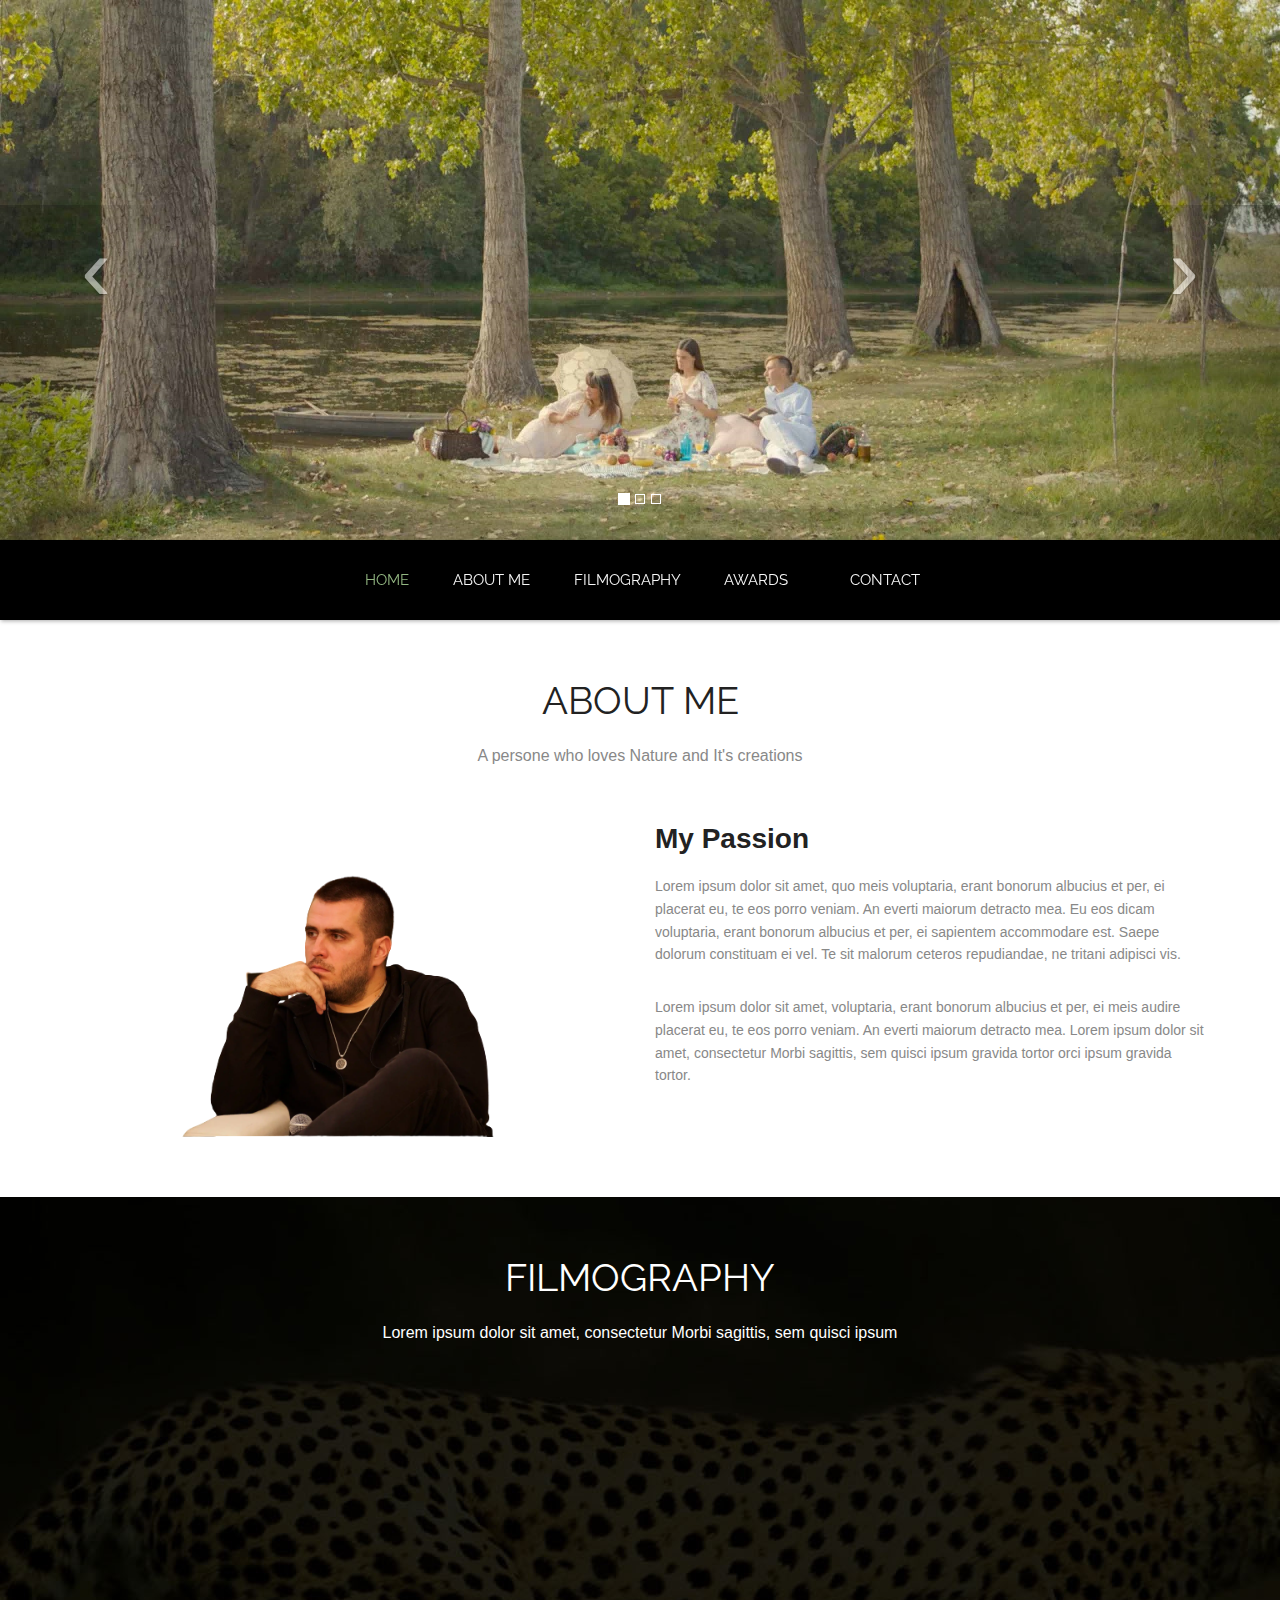
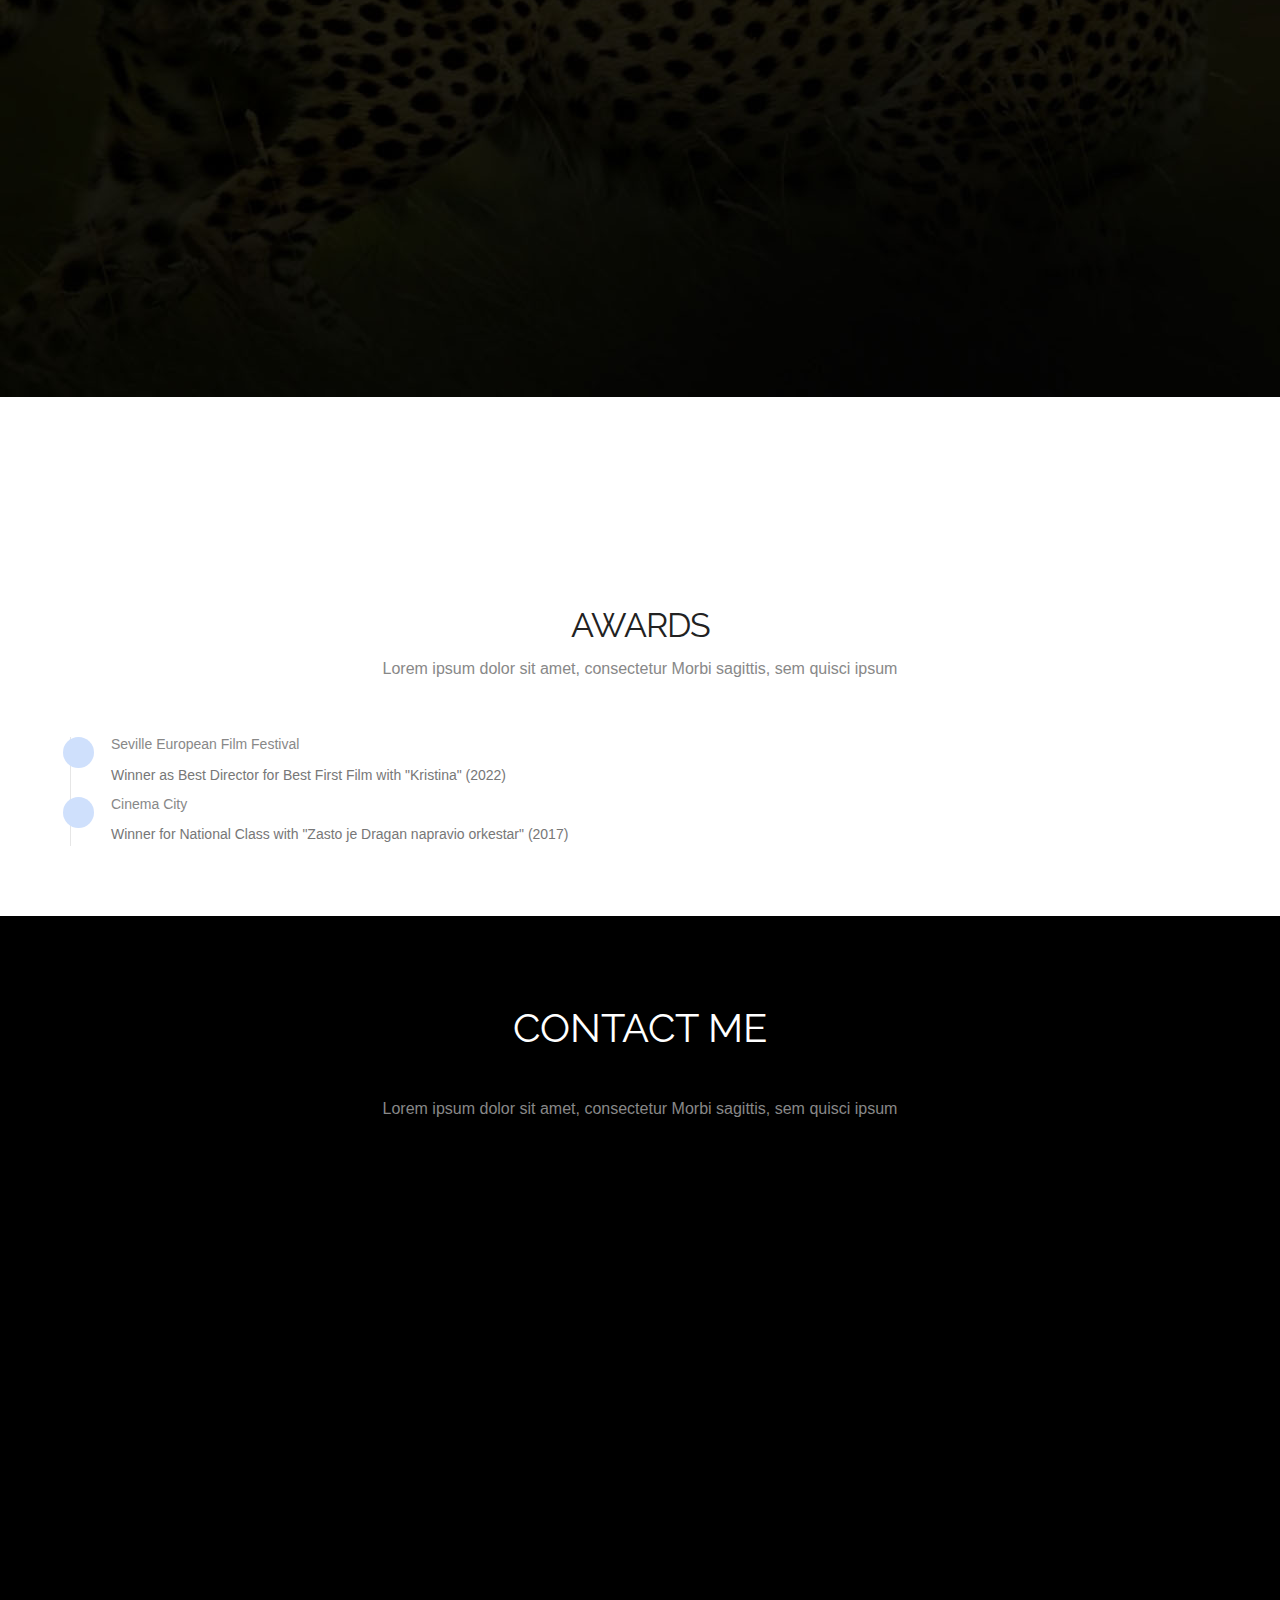
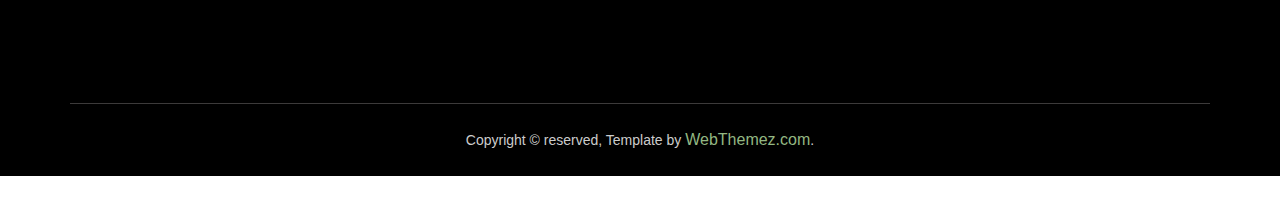
<file: docs/index.html>
<!doctype html>
<html>

<head>
  <meta charset="utf-8">
  <meta name="viewport" content="width=device-width, maximum-scale=1">
  <title>Nikola Spasić</title>
  <link rel="icon" href="icon.png" type="image/png">
  <link href="css/bootstrap.min.css" rel="stylesheet" type="text/css">
  <link rel="stylesheet" href="js/fancybox/jquery.fancybox.css" type="text/css" media="screen" />
  <link href="css/style.css" rel="stylesheet" type="text/css">
  <link href="css/font-awesome.css" rel="stylesheet" type="text/css">
  <link href="css/animate.css" rel="stylesheet" type="text/css">

  <!--[if lt IE 9]>
    <script src="js/respond-1.1.0.min.js"></script>
    <script src="js/html5shiv.js"></script>
    <script src="js/html5element.js"></script>
<![endif]-->

</head>

<body>
  <div id="carousel" class="carousel slide carousel-fade" data-ride="carousel">
    <ol class="carousel-indicators">
      <li data-target="#carousel" data-slide-to="0" class="active"></li>
      <li data-target="#carousel" data-slide-to="1"></li>
      <li data-target="#carousel" data-slide-to="2"></li>
    </ol>
    <!-- Carousel items -->
    <div class="carousel-inner">
      <div class="active item">
        <div class="caption zoomIn wow animated">
         <!-- <h2>PASSION <br /><strong>Beauty can be seen in all things</strong></h2> -->
        </div>

        <!-- <img class="" src="img/slide1.jpg" alt=""></div> -->
        <img class="" src="img/bg-kristina-resize.jpg" alt="">
        <!--https://faf.rs/wp-content/uploads/2022/11/bg-kristina.jpg-->
      </div>
      <div class="item">
        <div class="caption zoomIn wow animated">
          <!--<h2>HOBBY<br /><strong>Best Dreams Happen</strong></h2> -->
        </div>
        <img class="" src="img/E-KRISTINA-3-scaled-resize.jpg" alt="" >
        <!--https://www.danas.rs/wp-content/uploads/2022/11/E-KRISTINA-3-scaled.jpg-->
      </div>
      <div class="item">
        <div class="caption zoomIn wow animated">
         <!-- <h2>MY WORLD<br /><strong>Take it before its too late</strong></h2> -->
        </div><img class="" src="img/3056287_foto-film-kristina-2_ls-resize.jpg" alt="">
        <!--https://www.kurir.rs/data/images/2022/06/09/16/3056287_foto-film-kristina-2_ls.jp-->
      </div>
    </div>
    <!-- Carousel nav -->
    <a class="carousel-control left" href="#carousel" data-slide="prev">&lsaquo;</a>
    <a class="carousel-control right" href="#carousel" data-slide="next">&rsaquo;</a>
  </div>

  <!--Header_section-->
  <header id="header_wrapper">
    <div class="container">
      <div class="header_box">
        <!--<div class="logo"><a href="#">Resume</a></div>-->
        <nav class="navbar navbar-inverse" role="navigation">
          <div class="navbar-header">
            <button type="button" id="nav-toggle" class="navbar-toggle" data-toggle="collapse" data-target="#main-nav">
              <span class="sr-only">Toggle navigation</span> <span class="icon-bar"></span> <span
                class="icon-bar"></span> <span class="icon-bar"></span> </button>
          </div>
          <div id="main-nav" class="collapse navbar-collapse navStyle">
            <ul class="nav navbar-nav" id="mainNav">
              <li class="active"><a href="#carousel" class="scroll-link">Home</a></li>
              <li><a href="#aboutUs" class="scroll-link">About Me</a></li>
              <li><a href="#service" class="scroll-link">Filmography</a></li>
              <!--
              <li><a href="#Portfolio" class="scroll-link">Awards</a></li>
              -->
              <li><a href="#experience" class="scroll-link">Awards</a></li>
              
              <li><a href="#contact" class="scroll-link">Contact</a></li>
            </ul>
          </div>
        </nav>
      </div>
    </div>
  </header>
  <!--Header_section-->

  <section id="aboutUs"><!--Aboutus-->
    <div class="inner_wrapper about-us aboutUs-container fadeInLeft animated wow">
      <div class="container">
        <a href="./aboutMe.html"><h2>About Me</h2></a>
        <h6>A persone who loves Nature and It's creations</h6>
        <div class="inner_section">
          <div class="row">
            <div class="col-md-6"> <img class="img-responsive" src="img/nikola.png" align="" > </div>
            <!--https://www.danas.rs/wp-content/uploads/2022/11/Nikola-Spasic-2.jpg-->
            <div class="col-md-6">
              <h3>My Passion</h3>
              <p>Lorem ipsum dolor sit amet, quo meis voluptaria, erant bonorum albucius et per, ei placerat eu, te eos
                porro veniam. An everti maiorum detracto mea. Eu eos dicam voluptaria, erant bonorum albucius et per, ei
                sapientem accommodare est. Saepe dolorum constituam ei vel. Te sit malorum ceteros repudiandae, ne
                tritani adipisci vis.</p>

              <p>Lorem ipsum dolor sit amet, voluptaria, erant bonorum albucius et per, ei meis audire placerat eu, te
                eos porro veniam. An everti maiorum detracto mea. Lorem ipsum dolor sit amet, consectetur Morbi
                sagittis, sem quisci ipsum gravida tortor orci ipsum gravida tortor.
              </p>

              <!--
              <ul class="about-us-list">
                <li class="points">Consectetur Morbi sagittis, sem quisci ipsum gravida tortor</li>
                <li class="points">Sagittis, sem quis lacinia faucibus, orci ipsum gravida </li>
                <li class="points">Ipsum dolor sit amet, consectetur Morbi sagittis, sem quisci</li>
              </ul><!-- /.about-us-list -->

            </div>
          </div>
        </div>
      </div>
    </div>
  </section>
  <!--Aboutus-->


  <!--Service-->
  <section id="service">
    <div class="container">
      <h2>Filmography</h2>
      <h6>Lorem ipsum dolor sit amet, consectetur Morbi sagittis, sem quisci ipsum</h6>

      <!-- Portfolio Wrapper FILMO-->
      <div class="isotope fadeInLeft animated wow grid" style="position: relative; overflow: hidden; height: 460px;"
        id="portfolio_wrapper">
        <!-- Portfolio Item 1 -->
        <figure
          style="position: absolute; left: 0px; top: 0px; transform: translate3d(0px, 0px, 0px) scale3d(1, 1, 1); width: 337px; opacity: 1;"
          class="portfolio-item one-four   animals isotope-item effect-oscar">

          <div class="portfolio_img">
            <img src="img/portfolio_pic1.jpg" alt="Portfolio 1">
          </div>
          <figcaption>
            <div>
              <a href="img/portfolio_pic1.jpg" class="fancybox">
                <h2>Warm <span>Oscar</span></h2>
                <p>Oscar is a decent man. He used to clean porches with pleasure.</p>
              </a>
            </div>
          </figcaption>
        </figure>
        <!--/Portfolio Item 1 -->

        <!-- Portfolio Item 2 -->
        <figure
          style="position: absolute; left: 0px; top: 0px; transform: translate3d(337px, 0px, 0px) scale3d(1, 1, 1); width: 337px; opacity: 1;"
          class="portfolio-item one-four  wildlife isotope-item effect-oscar">
          <div class="portfolio_img"> <img src="img/portfolio_pic2.jpg" alt="Portfolio 1"> </div>
          <figcaption>
            <div>
              <a href="img/portfolio_pic2.jpg" class="fancybox">
                <h2>Warm <span>Oscar</span></h2>
                <p>Oscar is a decent man. He used to clean porches with pleasure.</p>
              </a>
            </div>
          </figcaption>
        </figure>
        <!--/Portfolio Item 2 -->

        <!-- Portfolio Item 3 -->
        <figure
          style="position: absolute; left: 0px; top: 0px; transform: translate3d(674px, 0px, 0px) scale3d(1, 1, 1); width: 337px; opacity: 1;"
          class="portfolio-item one-four  wildlife  isotope-item effect-oscar">
          <div class="portfolio_img"> <img src="img/portfolio_pic3.jpg" alt="Portfolio 1"> </div>
          <figcaption>
            <div>
              <a href="img/portfolio_pic3.jpg" class="fancybox">
                <h2>Warm <span>Oscar</span></h2>
                <p>Oscar is a decent man. He used to clean porches with pleasure.</p>
              </a>
            </div>
          </figcaption>
        </figure>
        <!--/Portfolio Item 3 -->

        <!-- Portfolio Item 4 -->
        <figure
          style="position: absolute; left: 0px; top: 0px; transform: translate3d(1011px, 0px, 0px) scale3d(1, 1, 1); width: 337px; opacity: 1;"
          class="portfolio-item one-four  citylife  nature web isotope-item effect-oscar">
          <div class="portfolio_img"> <img src="img/portfolio_pic4.jpg" alt="Portfolio 1"> </div>
          <figcaption>
            <div>
              <a href="img/portfolio_pic4.jpg" class="fancybox">
                <h2>Warm <span>Oscar</span></h2>
                <p>Oscar is a decent man. He used to clean porches with pleasure.</p>
              </a>
            </div>
          </figcaption>
        </figure>
        <!-- Portfolio Item 4 -->


        <style>/*
        <!-- Portfolio Item -->
        <figure
          style="position: absolute; left: 0px; top: 0px; transform: translate3d(0px, 240px, 0px) scale3d(1, 1, 1); width: 337px; opacity: 1;"
          class="portfolio-item one-four  wildlife isotope-item effect-oscar">
          <div class="portfolio_img"> <img src="img/portfolio_pic5.jpg" alt="Portfolio 1"> </div>
          <figcaption>
            <div>
              <a href="img/portfolio_pic5.jpg" class="fancybox">
                <h2>Warm <span>Oscar</span></h2>
                <p>Oscar is a decent man. He used to clean porches with pleasure.</p>
              </a>
            </div>
          </figcaption>
        </figure>
        <!--/Portfolio Item -->

        <!-- Portfolio Item -->
        <figure
          style="position: absolute; left: 0px; top: 0px; transform: translate3d(337px, 240px, 0px) scale3d(1, 1, 1); width: 337px; opacity: 1;"
          class="portfolio-item one-four  web isotope-item effect-oscar">
          <div class="portfolio_img"> <img src="img/portfolio_pic6.jpg" alt="Portfolio 1"> </div>
          <figcaption>
            <div>
              <a href="img/portfolio_pic6.jpg" class="fancybox">
                <h2>Warm <span>Oscar</span></h2>
                <p>Oscar is a decent man. He used to clean porches with pleasure.</p>
              </a>
            </div>
          </figcaption>
        </figure>
        <!--/Portfolio Item -->

        <!-- Portfolio Item  -->
        <figure
          style="position: absolute; left: 0px; top: 0px; transform: translate3d(674px, 240px, 0px) scale3d(1, 1, 1); width: 337px; opacity: 1;"
          class="portfolio-item one-four  wildlife web isotope-item effect-oscar">
          <div class="portfolio_img"> <img src="img/portfolio_pic7.jpg" alt="Portfolio 1"> </div>
          <figcaption>
            <div>
              <a href="img/portfolio_pic7.jpg" class="fancybox">
                <h2>Warm <span>Oscar</span></h2>
                <p>Oscar is a decent man. He used to clean porches with pleasure.</p>
              </a>
            </div>
          </figcaption>
        </figure>
        <!--/Portfolio Item -->

        <!-- Portfolio Item -->
        <figure
          style="position: absolute; left: 0px; top: 0px; transform: translate3d(1011px, 240px, 0px) scale3d(1, 1, 1); width: 337px; opacity: 1;"
          class="portfolio-item one-four   citylife isotope-item effect-oscar">
          <div class="portfolio_img"> <img src="img/portfolio_pic8.jpg" alt="Portfolio 1"> </div>
          <figcaption>
            <div>
              <a href="img/portfolio_pic8.jpg" class="fancybox">
                <h2>Warm <span>Oscar</span></h2>
                <p>Oscar is a decent man. He used to clean porches with pleasure.</p>
              </a>
            </div>
          </figcaption>
        </figure>
        <!--/Portfolio Item -->
        */</style>

      </div>
      <!--/Portfolio Wrapper  FILMO-->



      <!--
      <div class="service_wrapper">
        <div class="row">
          <div class="col-md-3">
            <div class="service_icon delay-03s animated wow  zoomIn"> <span><i class="fa fa-tree"></i></span> </div>
            <div class="service_block">

              <h3 class="animated fadeInUp wow">Photography</h3>
              <p class="animated fadeInDown wow">Lorem Ipsum is simply dummy text of the printing and typesetting
                industry. </p>
            </div>
          </div>
          <div class="col-md-3">
            <div class="service_icon icon2  delay-03s animated wow zoomIn"> <span><i
                  class="fa fa-crosshairs"></i></span> </div>
            <div class="service_block">
              <h3 class="animated fadeInUp wow">Editing Skills</h3>
              <p class="animated fadeInDown wow">Lorem Ipsum is simply dummy text of the printing and typesetting
                industry. </p>
            </div>
          </div>
          <div class="col-md-3">
            <div class="service_icon icon3  delay-03s animated wow zoomIn"> <span><i
                  class="fa fa-building-o "></i></span> </div>
            <div class="service_block">

              <h3 class="animated fadeInUp wow">Lighting</h3>
              <p class="animated fadeInDown wow">Lorem Ipsum is simply dummy text of the printing and typesetting
                industry. </p>
            </div>
          </div>
          <div class="col-md-3">
            <div class="service_icon icon3  delay-03s animated wow zoomIn"> <span><i class="fa fa-twitter"></i></span>
            </div>
            <div class="service_block">

              <h3 class="animated fadeInUp wow">Dimensions</h3>
              <p class="animated fadeInDown wow">Lorem Ipsum is simply dummy text of the printing and typesetting
                industry. </p>
            </div>
          </div>
        </div>

      </div>
      -->

      
    </div>
  </section>
  <!--Service-->


  <style>/*
  <!-- Portfolio -->
  <section id="Portfolio" class="content">

    <!-- Container -->
    <div class="container portfolio_title">

      <!-- Title -->
      <div class="section-title">
        <h2>Portfolio</h2>
        <h6>Lorem ipsum dolor sit amet, consectetur Morbi sagittis, sem quisci ipsum</h6>

      </div>
      <!--/Title -->

    </div>
    <!-- Container -->

    <div class="portfolio-top"></div>

    <!-- Portfolio Filters -->
    <!--
    <div class="portfolio">

  
      <div id="filters" class="sixteen columns">
        <ul class="clearfix">
          <li><a id="all" href="#" data-filter="*" class="active">
              <h5>All</h5>
            </a></li>
          <li><a class="" href="#" data-filter=".nature">
              <h5>People</h5>
            </a></li>
          <li><a class="" href="#" data-filter=".wildlife">
              <h5>Animal</h5>
            </a></li>
          <li><a class="" href="#" data-filter=".citylife">
              <h5>Nature</h5>
            </a></li>
          <li><a class="" href="#" data-filter=".animals">
              <h5>Sea Scape</h5>
            </a></li>
        </ul>
      </div>
      -->
      <!--/Portfolio Filters -->


      <style>/* 
      <!-- Portfolio Wrapper -->
      <div class="isotope fadeInLeft animated wow grid" style="position: relative; overflow: hidden; height: 480px;"
        id="portfolio_wrapper">
        <!-- Portfolio Item 1 -->
        <figure
          style="position: absolute; left: 0px; top: 0px; transform: translate3d(0px, 0px, 0px) scale3d(1, 1, 1); width: 337px; opacity: 1;"
          class="portfolio-item one-four   animals isotope-item effect-oscar">

          <div class="portfolio_img">
            <img src="img/portfolio_pic1.jpg" alt="Portfolio 1">
          </div>
          <figcaption>
            <div>
              <a href="img/portfolio_pic1.jpg" class="fancybox">
                <h2>Warm <span>Oscar</span></h2>
                <p>Oscar is a decent man. He used to clean porches with pleasure.</p>
              </a>
            </div>
          </figcaption>
        </figure>
        <!--/Portfolio Item 1 -->

        <!-- Portfolio Item 2 -->
        <figure
          style="position: absolute; left: 0px; top: 0px; transform: translate3d(337px, 0px, 0px) scale3d(1, 1, 1); width: 337px; opacity: 1;"
          class="portfolio-item one-four  wildlife isotope-item effect-oscar">
          <div class="portfolio_img"> <img src="img/portfolio_pic2.jpg" alt="Portfolio 1"> </div>
          <figcaption>
            <div>
              <a href="img/portfolio_pic2.jpg" class="fancybox">
                <h2>Warm <span>Oscar</span></h2>
                <p>Oscar is a decent man. He used to clean porches with pleasure.</p>
              </a>
            </div>
          </figcaption>
        </figure>
        <!--/Portfolio Item 2 -->

        <!-- Portfolio Item 3 -->
        <figure
          style="position: absolute; left: 0px; top: 0px; transform: translate3d(674px, 0px, 0px) scale3d(1, 1, 1); width: 337px; opacity: 1;"
          class="portfolio-item one-four  wildlife  isotope-item effect-oscar">
          <div class="portfolio_img"> <img src="img/portfolio_pic3.jpg" alt="Portfolio 1"> </div>
          <figcaption>
            <div>
              <a href="img/portfolio_pic3.jpg" class="fancybox">
                <h2>Warm <span>Oscar</span></h2>
                <p>Oscar is a decent man. He used to clean porches with pleasure.</p>
              </a>
            </div>
          </figcaption>
        </figure>
        <!--/Portfolio Item 3 -->

        <!-- Portfolio Item 4 -->
        <figure
          style="position: absolute; left: 0px; top: 0px; transform: translate3d(1011px, 0px, 0px) scale3d(1, 1, 1); width: 337px; opacity: 1;"
          class="portfolio-item one-four  citylife  nature web isotope-item effect-oscar">
          <div class="portfolio_img"> <img src="img/portfolio_pic4.jpg" alt="Portfolio 1"> </div>
          <figcaption>
            <div>
              <a href="img/portfolio_pic4.jpg" class="fancybox">
                <h2>Warm <span>Oscar</span></h2>
                <p>Oscar is a decent man. He used to clean porches with pleasure.</p>
              </a>
            </div>
          </figcaption>
        </figure>
        <!-- Portfolio Item 4 -->


        <style>/*
        <!-- Portfolio Item -->
        <figure
          style="position: absolute; left: 0px; top: 0px; transform: translate3d(0px, 240px, 0px) scale3d(1, 1, 1); width: 337px; opacity: 1;"
          class="portfolio-item one-four  wildlife isotope-item effect-oscar">
          <div class="portfolio_img"> <img src="img/portfolio_pic5.jpg" alt="Portfolio 1"> </div>
          <figcaption>
            <div>
              <a href="img/portfolio_pic5.jpg" class="fancybox">
                <h2>Warm <span>Oscar</span></h2>
                <p>Oscar is a decent man. He used to clean porches with pleasure.</p>
              </a>
            </div>
          </figcaption>
        </figure>
        <!--/Portfolio Item -->

        <!-- Portfolio Item -->
        <figure
          style="position: absolute; left: 0px; top: 0px; transform: translate3d(337px, 240px, 0px) scale3d(1, 1, 1); width: 337px; opacity: 1;"
          class="portfolio-item one-four  web isotope-item effect-oscar">
          <div class="portfolio_img"> <img src="img/portfolio_pic6.jpg" alt="Portfolio 1"> </div>
          <figcaption>
            <div>
              <a href="img/portfolio_pic6.jpg" class="fancybox">
                <h2>Warm <span>Oscar</span></h2>
                <p>Oscar is a decent man. He used to clean porches with pleasure.</p>
              </a>
            </div>
          </figcaption>
        </figure>
        <!--/Portfolio Item -->

        <!-- Portfolio Item  -->
        <figure
          style="position: absolute; left: 0px; top: 0px; transform: translate3d(674px, 240px, 0px) scale3d(1, 1, 1); width: 337px; opacity: 1;"
          class="portfolio-item one-four  wildlife web isotope-item effect-oscar">
          <div class="portfolio_img"> <img src="img/portfolio_pic7.jpg" alt="Portfolio 1"> </div>
          <figcaption>
            <div>
              <a href="img/portfolio_pic7.jpg" class="fancybox">
                <h2>Warm <span>Oscar</span></h2>
                <p>Oscar is a decent man. He used to clean porches with pleasure.</p>
              </a>
            </div>
          </figcaption>
        </figure>
        <!--/Portfolio Item -->

        <!-- Portfolio Item -->
        <figure
          style="position: absolute; left: 0px; top: 0px; transform: translate3d(1011px, 240px, 0px) scale3d(1, 1, 1); width: 337px; opacity: 1;"
          class="portfolio-item one-four   citylife isotope-item effect-oscar">
          <div class="portfolio_img"> <img src="img/portfolio_pic8.jpg" alt="Portfolio 1"> </div>
          <figcaption>
            <div>
              <a href="img/portfolio_pic8.jpg" class="fancybox">
                <h2>Warm <span>Oscar</span></h2>
                <p>Oscar is a decent man. He used to clean porches with pleasure.</p>
              </a>
            </div>
          </figcaption>
        </figure>
        <!--/Portfolio Item -->
        */</style>

  <style>/*
      </div>
      <!--/Portfolio Wrapper -->
    

    </div>
    <!--/Portfolio Filters -->

    <div class="portfolio_btm"></div>


    <div id="project_container">
      <div class="clear"></div>
      <div id="project_data"></div>
    </div>


  </section>
  <!--/Portfolio -->
*/</style>


  <section id="experience">
    <div class="container">
      <section id="news" class="white-bg padding-top-bottom">
        <div class="section-title">
          <h2>Awards</h2>
          <h6>Lorem ipsum dolor sit amet, consectetur Morbi sagittis, sem quisci ipsum</h6>

        </div>


        <style>/*
        <div class="container">
          <div class="timeline">
            <div class="date-title">
              <span>2015</span>
            </div>
            <div class="row">
              <div class="col-sm-6 news-item">
                <div class="news-content">
                  <div class="date">
                    <p>Oct</p>
                  </div>
                  <h2 class="news-title">Best Photographer</h2>
                  <span>Animal Care Group</span>
                  <p>October 2013 – November 2013 (2 months)Menlo Park, CA, United States of America or one who avoids a
                    pain that produces no resultant pleasure…</p>
                  <a class="read-more" href="#">Read More</a>
                </div>
              </div>

              <div class="col-sm-6 news-item right">
                <div class="news-content">
                  <div class="date">
                    <p>Aug</p>
                  </div>
                  <h2 class="news-title">1st Winner</h2>
                  <span>National Awareness</span>
                  <p>October 2013 – November 2013 (2 months)Menlo Park, CA, United States of America or one who avoids a
                    pain that produces no resultant pleasure…</p>
                  <a class="read-more" href="#">Read More</a>
                </div>
              </div>
            </div>


            <div class="date-title">
              <span>2013</span>
            </div>
            <div class="row">
              <div class="col-sm-6 news-item">
                <div class="news-content">
                  <div class="date">
                    <p>Aug</p>
                  </div>
                  <h2 class="news-title">Winner</h2>
                  <span>Digital World</span>
                  <p>October 2013 – November 2013 (2 months)Menlo Park, CA, United States of America or one who avoids a
                    pain that.</p>
                  <a class="read-more" href="#">Read More</a>
                </div>
              </div>

              <div class="col-sm-6 news-item right">
                <div class="news-content">
                  <div class="date">
                    <p>Jan</p>
                  </div>
                  <h2 class="news-title">Best Pic</h2>
                  <span>Save World Org</span>
                  <p>October 2013 – November 2013 (2 months)Menlo Park, CA, United States of America or one who avoids a
                    pain that produces.</p>
                  <a class="read-more" href="#">Read More</a>
                </div>
              </div>
            </div>
          </div>
        </div>

        */</style>



        <!-- Section: Timeline -->
<section class="py-5">
  <ul class="timeline-with-icons">
    <li class="timeline-item mb-5">
      <span class="timeline-icon">
        <i class="fas fa-rocket text-primary fa-sm fa-fw"></i>
      </span>

      <h5 class="fw-bold">Seville European Film Festival</h5>
      <p class="text-muted mb-2 fw-bold">Winner as Best Director for Best First Film with
        "Kristina" (2022)</p>
      <!--
      <p class="text-muted">
        Lorem ipsum dolor sit amet consectetur adipisicing elit. Sit
        necessitatibus adipisci, ad alias, voluptate pariatur officia
        repellendus repellat inventore fugit perferendis totam dolor
        voluptas et corrupti distinctio maxime corporis optio?
      </p>
      -->
    </li>

    <li class="timeline-item mb-5">

      <span class="timeline-icon">
        <i class="fas fa-hand-holding-usd text-primary fa-sm fa-fw"></i>
      </span>
      <h5 class="fw-bold">Cinema City</h5>
      <p class="text-muted mb-2 fw-bold">Winner
        for	National Class with "Zasto je Dragan napravio orkestar" (2017)</p>
      
      <!--
      <p class="text-muted">
        Quisque ornare dui nibh, sagittis egestas nisi luctus nec. Sed
        aliquet laoreet sapien, eget pulvinar lectus maximus vel.
        Phasellus suscipit porta mattis.
      </p>
    </li>

    <li class="timeline-item mb-5">

      <span class="timeline-icon">
        <i class="fas fa-users text-primary fa-sm fa-fw"></i>
      </span>
      <h5 class="fw-bold">Our team exceeds 10 people</h5>
      <p class="text-muted mb-2 fw-bold">24 June 2020</p>
      <p class="text-muted">
        Orci varius natoque penatibus et magnis dis parturient montes,
        nascetur ridiculus mus. Nulla ullamcorper arcu lacus, maximus
        facilisis erat pellentesque nec. Duis et dui maximus dui aliquam
        convallis. Quisque consectetur purus erat, et ullamcorper sapien
        tincidunt vitae.
      </p>
    </li>

    <li class="timeline-item mb-5">

      <span class="timeline-icon">
        <i class="fas fa-money-bill-wave text-primary fa-sm fa-fw"></i>
      </span>
      <h5 class="fw-bold">Earned the first million $!</h5>
      <p class="text-muted mb-2 fw-bold">15 October 2020</p>
      <p class="text-muted">
        Nulla ac tellus convallis, pulvinar nulla ac, fermentum diam. Sed
        et urna sit amet massa dapibus tristique non finibus ligula. Nam
        pharetra libero nibh, id feugiat tortor rhoncus vitae. Ut suscipit
        vulputate mattis.
      </p>
    </li>
    -->
  </ul>
</section>
<!-- Section: Timeline -->





      </section>
    </div>
  </section>
  <!--Footer-->
  <footer class="footer_wrapper" id="contact">
    <div class="container">
      <section class="page_section contact" id="contact">
        <div class="contact_section">
          <h2>Contact me</h2>
          <h6>Lorem ipsum dolor sit amet, consectetur Morbi sagittis, sem quisci ipsum</h6>

        </div>
        <div class="row">
          <div class="col-lg-4 wow fadeInLeft">
            <div class="contact_info">
              <div class="detail">
                <h4>Address</h4>
                <p>Novi Sad, Serbia</p>
              </div>
              <div class="detail">
                <h4>Call me</h4>
                <p>+1 234 567890</p>
              </div>
              <div class="detail">
                <h4>Email me</h4>
                <p>support@sitename.com</p>
              </div>
            </div>



            <ul class="social_links">
              <!--
              <li class="insta animated bounceIn wow delay-02s"><a href="javascript:void(0)"> <i class="fa-brands fa-instagram"></i></a></li>
             -->
              
              <li class="twitter animated bounceIn wow delay-02s"><a href="javascript:void(0)"><i
                    class="fa fa-twitter"></i></a></li>
              <li class="facebook animated bounceIn wow delay-03s"><a href="javascript:void(0)"><i
                    class="fa fa-facebook"></i></a></li>
              <li class="pinterest animated bounceIn wow delay-04s"><a href="javascript:void(0)"><i
                    class="fa fa-pinterest"></i></a></li>
              <li class="gplus animated bounceIn wow delay-05s"><a href="javascript:void(0)"><i
                    class="fa fa-google-plus"></i></a></li>
             

            </ul>
          </div>
          <div class="col-lg-8 wow fadeInLeft delay-06s">
            <div class="form">
              <input class="input-text" type="text" name="" value="Your Name *"
                onFocus="if(this.value==this.defaultValue)this.value='';"
                onBlur="if(this.value=='')this.value=this.defaultValue;">
              <input class="input-text" type="text" name="" value="Your E-mail *"
                onFocus="if(this.value==this.defaultValue)this.value='';"
                onBlur="if(this.value=='')this.value=this.defaultValue;">
              <textarea class="input-text text-area" cols="0" rows="0"
                onFocus="if(this.value==this.defaultValue)this.value='';"
                onBlur="if(this.value=='')this.value=this.defaultValue;">Your Message *</textarea>
              <input class="input-btn" type="submit" value="send message">
            </div>
          </div>
        </div>
      </section>
    </div>
    <div class="container">
      <div class="footer_bottom"><span>Copyright © reserved, Template by <a
            href="http://webthemez.com">WebThemez.com</a>. </span> </div>
    </div>
  </footer>

  <script type="text/javascript" src="js/jquery-1.11.0.min.js"></script>
  <script type="text/javascript" src="js/bootstrap.min.js"></script>
  <script type="text/javascript" src="js/jquery-scrolltofixed.js"></script>
  <script type="text/javascript" src="js/jquery.nav.js"></script>
  <script type="text/javascript" src="js/jquery.easing.1.3.js"></script>
  <script type="text/javascript" src="js/jquery.isotope.js"></script>
  <script src="js/fancybox/jquery.fancybox.pack.js" type="text/javascript"></script>
  <script type="text/javascript" src="js/wow.js"></script>
  <script type="text/javascript" src="js/custom.js"></script>

</body>

</html>
</file>
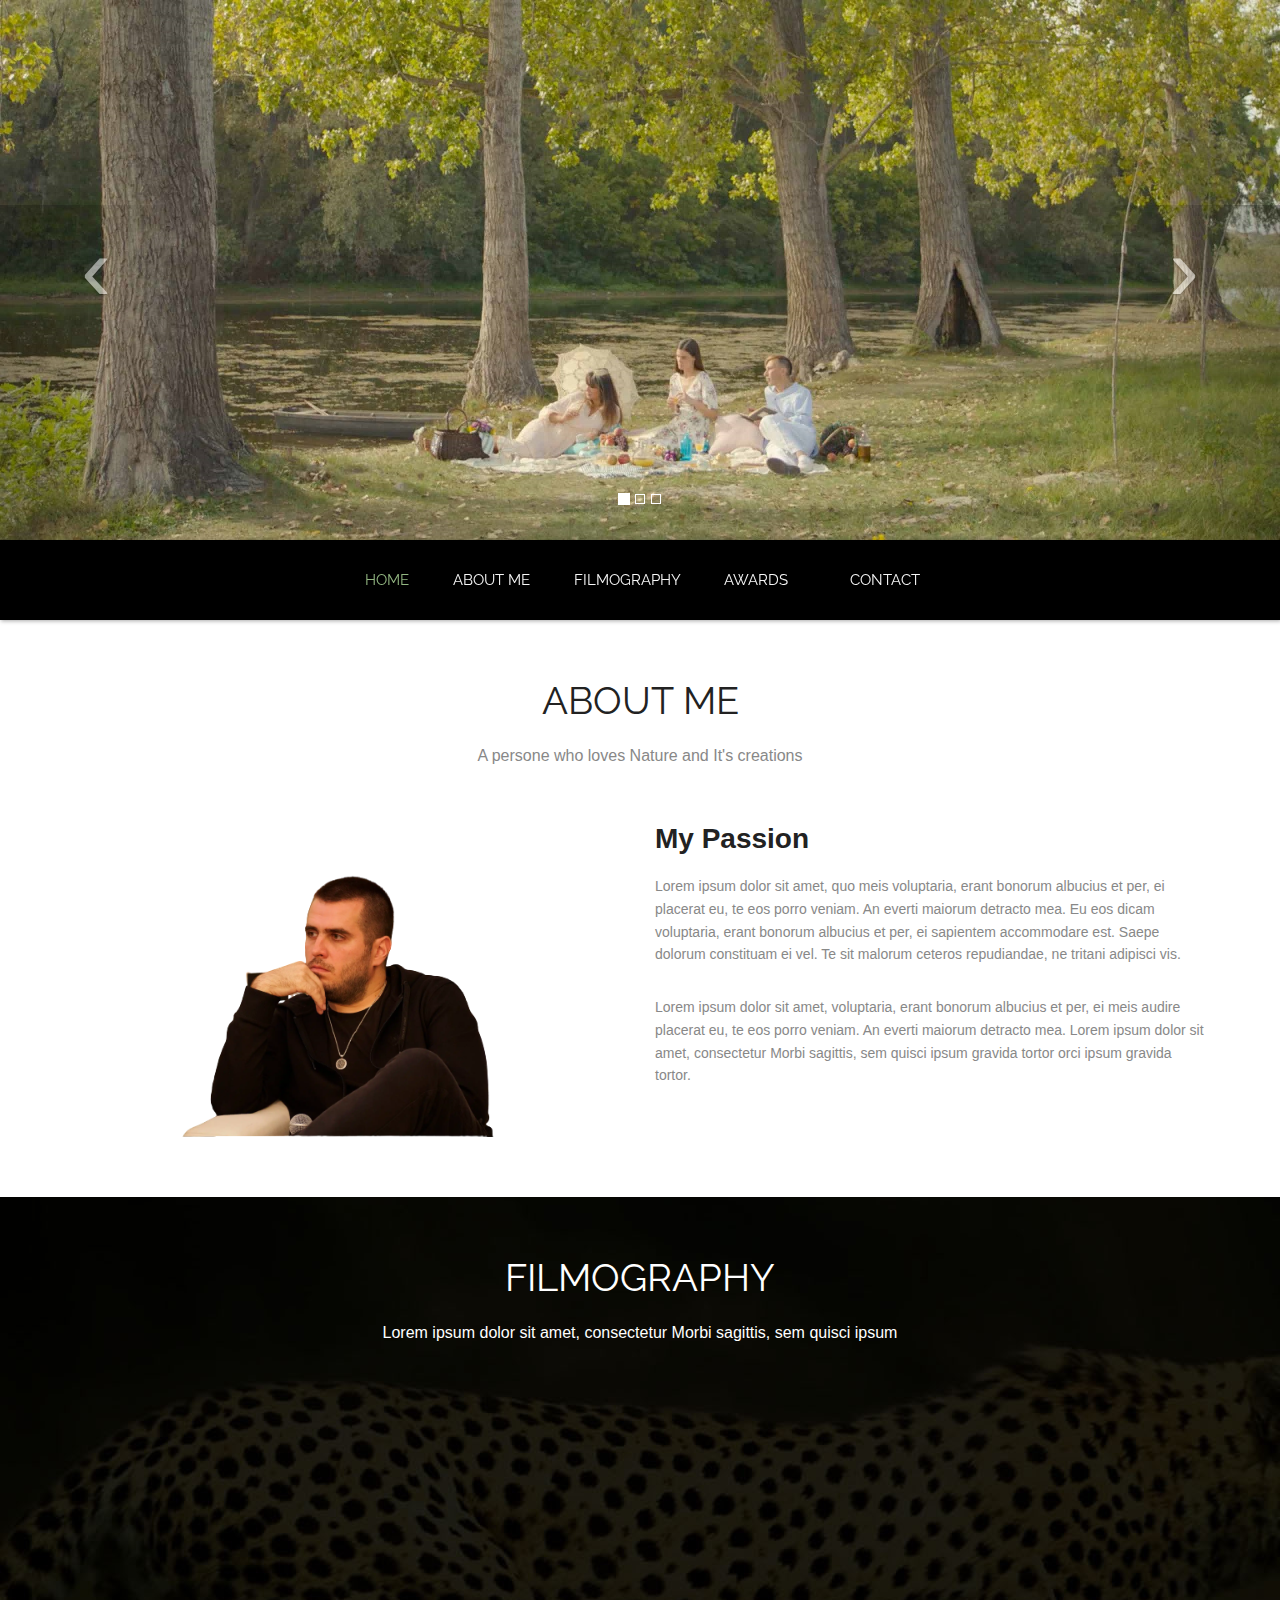
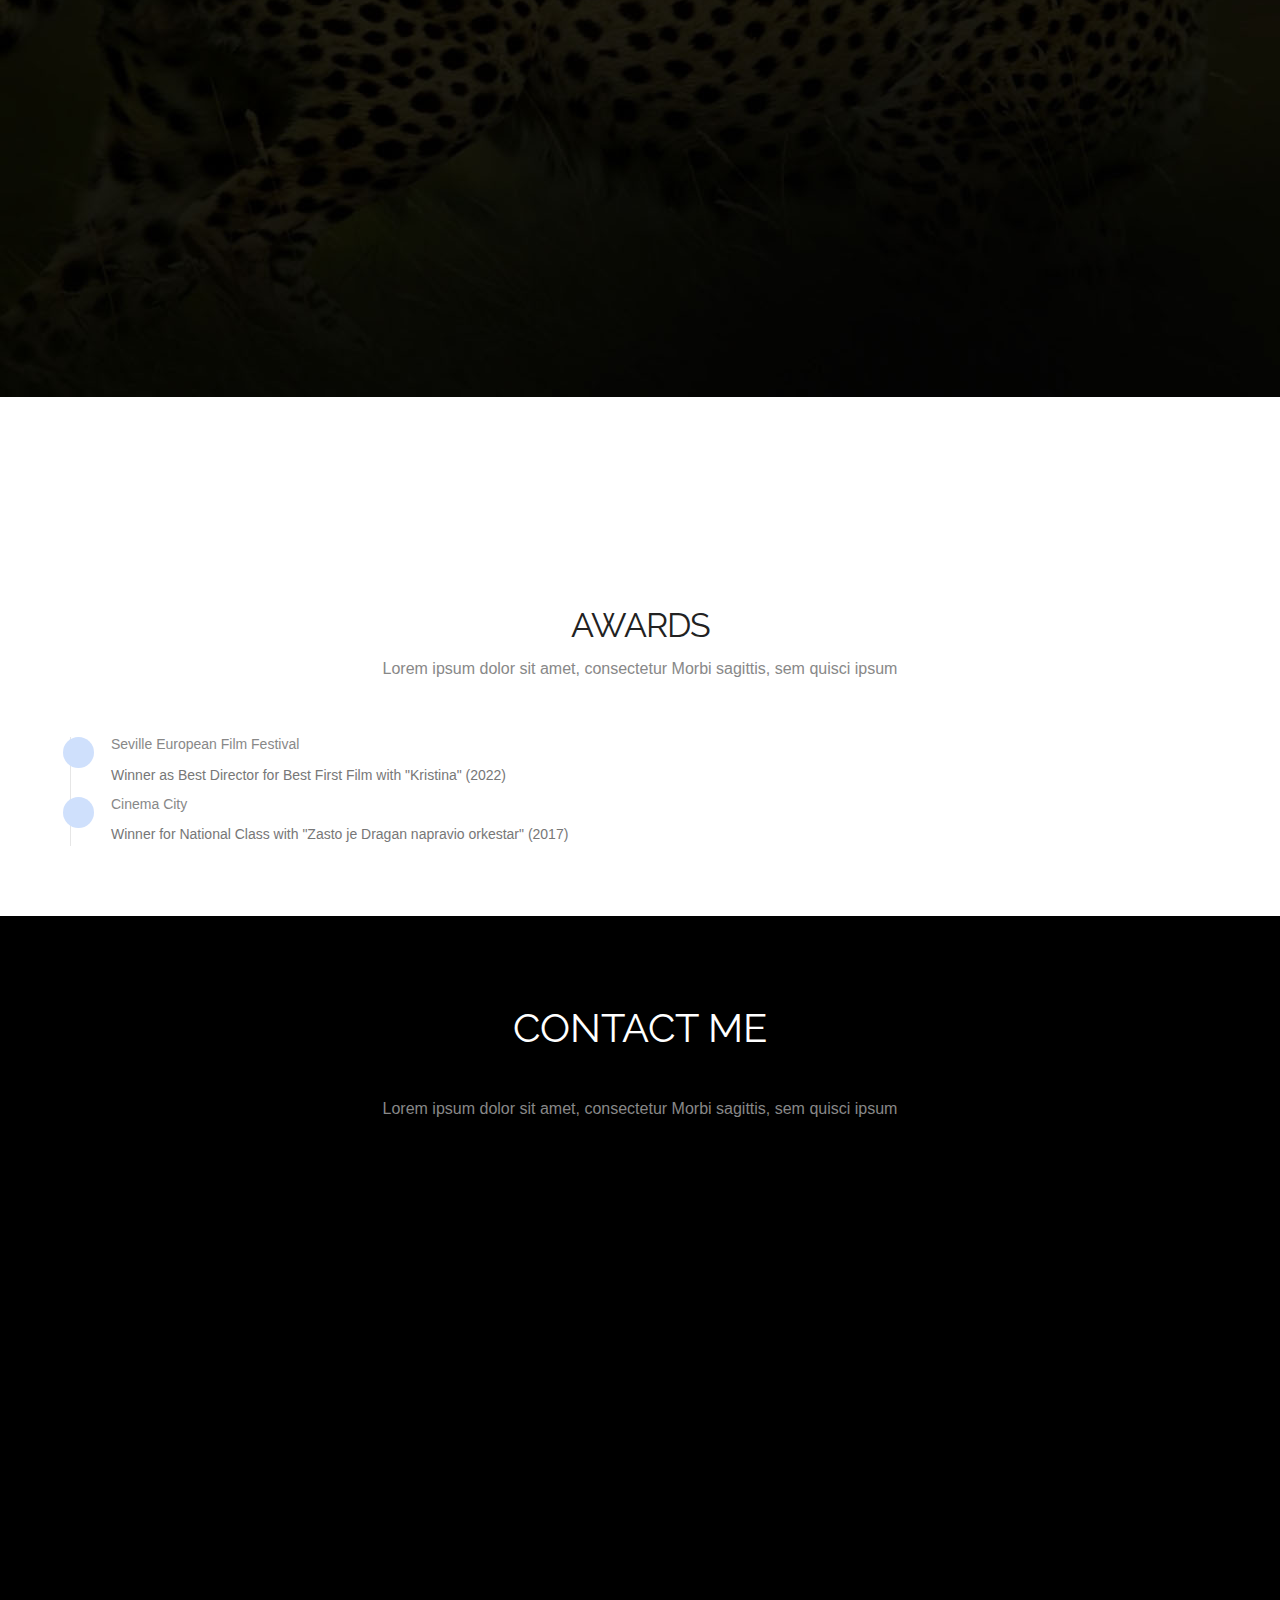
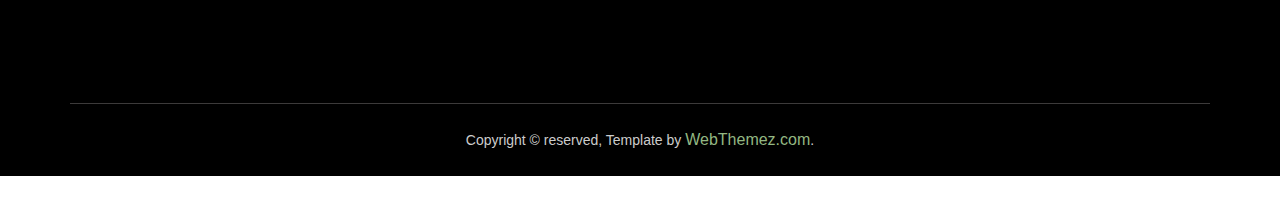
<file: Template_Nikola/index.html>
<!doctype html>
<html>

<head>
  <meta charset="utf-8">
  <meta name="viewport" content="width=device-width, maximum-scale=1">
  <title>Nikola Spasić</title>
  <link rel="icon" href="icon.png" type="image/png">
  <link href="css/bootstrap.min.css" rel="stylesheet" type="text/css">
  <link rel="stylesheet" href="js/fancybox/jquery.fancybox.css" type="text/css" media="screen" />
  <link href="css/style.css" rel="stylesheet" type="text/css">
  <link href="css/font-awesome.css" rel="stylesheet" type="text/css">
  <link href="css/animate.css" rel="stylesheet" type="text/css">

  <!--[if lt IE 9]>
    <script src="js/respond-1.1.0.min.js"></script>
    <script src="js/html5shiv.js"></script>
    <script src="js/html5element.js"></script>
<![endif]-->

</head>

<body>
  <div id="carousel" class="carousel slide carousel-fade" data-ride="carousel">
    <ol class="carousel-indicators">
      <li data-target="#carousel" data-slide-to="0" class="active"></li>
      <li data-target="#carousel" data-slide-to="1"></li>
      <li data-target="#carousel" data-slide-to="2"></li>
    </ol>
    <!-- Carousel items -->
    <div class="carousel-inner">
      <div class="active item">
        <div class="caption zoomIn wow animated">
         <!-- <h2>PASSION <br /><strong>Beauty can be seen in all things</strong></h2> -->
        </div>

        <!-- <img class="" src="img/slide1.jpg" alt=""></div> -->
        <img class="" src="img/bg-kristina-resize.jpg" alt="">
        <!--https://faf.rs/wp-content/uploads/2022/11/bg-kristina.jpg-->
      </div>
      <div class="item">
        <div class="caption zoomIn wow animated">
          <!--<h2>HOBBY<br /><strong>Best Dreams Happen</strong></h2> -->
        </div>
        <img class="" src="img/E-KRISTINA-3-scaled-resize.jpg" alt="" >
        <!--https://www.danas.rs/wp-content/uploads/2022/11/E-KRISTINA-3-scaled.jpg-->
      </div>
      <div class="item">
        <div class="caption zoomIn wow animated">
         <!-- <h2>MY WORLD<br /><strong>Take it before its too late</strong></h2> -->
        </div><img class="" src="img/3056287_foto-film-kristina-2_ls-resize.jpg" alt="">
        <!--https://www.kurir.rs/data/images/2022/06/09/16/3056287_foto-film-kristina-2_ls.jp-->
      </div>
    </div>
    <!-- Carousel nav -->
    <a class="carousel-control left" href="#carousel" data-slide="prev">&lsaquo;</a>
    <a class="carousel-control right" href="#carousel" data-slide="next">&rsaquo;</a>
  </div>

  <!--Header_section-->
  <header id="header_wrapper">
    <div class="container">
      <div class="header_box">
        <!--<div class="logo"><a href="#">Resume</a></div>-->
        <nav class="navbar navbar-inverse" role="navigation">
          <div class="navbar-header">
            <button type="button" id="nav-toggle" class="navbar-toggle" data-toggle="collapse" data-target="#main-nav">
              <span class="sr-only">Toggle navigation</span> <span class="icon-bar"></span> <span
                class="icon-bar"></span> <span class="icon-bar"></span> </button>
          </div>
          <div id="main-nav" class="collapse navbar-collapse navStyle">
            <ul class="nav navbar-nav" id="mainNav">
              <li class="active"><a href="#carousel" class="scroll-link">Home</a></li>
              <li><a href="#aboutUs" class="scroll-link">About Me</a></li>
              <li><a href="#service" class="scroll-link">Filmography</a></li>
              <!--
              <li><a href="#Portfolio" class="scroll-link">Awards</a></li>
              -->
              <li><a href="#experience" class="scroll-link">Awards</a></li>
              
              <li><a href="#contact" class="scroll-link">Contact</a></li>
            </ul>
          </div>
        </nav>
      </div>
    </div>
  </header>
  <!--Header_section-->

  <section id="aboutUs"><!--Aboutus-->
    <div class="inner_wrapper about-us aboutUs-container fadeInLeft animated wow">
      <div class="container">
        <a href="./aboutMe.html"><h2>About Me</h2></a>
        <h6>A persone who loves Nature and It's creations</h6>
        <div class="inner_section">
          <div class="row">
            <div class="col-md-6"> <img class="img-responsive" src="img/nikola.png" align="" > </div>
            <!--https://www.danas.rs/wp-content/uploads/2022/11/Nikola-Spasic-2.jpg-->
            <div class="col-md-6">
              <h3>My Passion</h3>
              <p>Lorem ipsum dolor sit amet, quo meis voluptaria, erant bonorum albucius et per, ei placerat eu, te eos
                porro veniam. An everti maiorum detracto mea. Eu eos dicam voluptaria, erant bonorum albucius et per, ei
                sapientem accommodare est. Saepe dolorum constituam ei vel. Te sit malorum ceteros repudiandae, ne
                tritani adipisci vis.</p>

              <p>Lorem ipsum dolor sit amet, voluptaria, erant bonorum albucius et per, ei meis audire placerat eu, te
                eos porro veniam. An everti maiorum detracto mea. Lorem ipsum dolor sit amet, consectetur Morbi
                sagittis, sem quisci ipsum gravida tortor orci ipsum gravida tortor.
              </p>

              <!--
              <ul class="about-us-list">
                <li class="points">Consectetur Morbi sagittis, sem quisci ipsum gravida tortor</li>
                <li class="points">Sagittis, sem quis lacinia faucibus, orci ipsum gravida </li>
                <li class="points">Ipsum dolor sit amet, consectetur Morbi sagittis, sem quisci</li>
              </ul><!-- /.about-us-list -->

            </div>
          </div>
        </div>
      </div>
    </div>
  </section>
  <!--Aboutus-->


  <!--Service-->
  <section id="service">
    <div class="container">
      <h2>Filmography</h2>
      <h6>Lorem ipsum dolor sit amet, consectetur Morbi sagittis, sem quisci ipsum</h6>

      <!-- Portfolio Wrapper FILMO-->
      <div class="isotope fadeInLeft animated wow grid" style="position: relative; overflow: hidden; height: 460px;"
        id="portfolio_wrapper">
        <!-- Portfolio Item 1 -->
        <figure
          style="position: absolute; left: 0px; top: 0px; transform: translate3d(0px, 0px, 0px) scale3d(1, 1, 1); width: 337px; opacity: 1;"
          class="portfolio-item one-four   animals isotope-item effect-oscar">

          <div class="portfolio_img">
            <img src="img/portfolio_pic1.jpg" alt="Portfolio 1">
          </div>
          <figcaption>
            <div>
              <a href="img/portfolio_pic1.jpg" class="fancybox">
                <h2>Warm <span>Oscar</span></h2>
                <p>Oscar is a decent man. He used to clean porches with pleasure.</p>
              </a>
            </div>
          </figcaption>
        </figure>
        <!--/Portfolio Item 1 -->

        <!-- Portfolio Item 2 -->
        <figure
          style="position: absolute; left: 0px; top: 0px; transform: translate3d(337px, 0px, 0px) scale3d(1, 1, 1); width: 337px; opacity: 1;"
          class="portfolio-item one-four  wildlife isotope-item effect-oscar">
          <div class="portfolio_img"> <img src="img/portfolio_pic2.jpg" alt="Portfolio 1"> </div>
          <figcaption>
            <div>
              <a href="img/portfolio_pic2.jpg" class="fancybox">
                <h2>Warm <span>Oscar</span></h2>
                <p>Oscar is a decent man. He used to clean porches with pleasure.</p>
              </a>
            </div>
          </figcaption>
        </figure>
        <!--/Portfolio Item 2 -->

        <!-- Portfolio Item 3 -->
        <figure
          style="position: absolute; left: 0px; top: 0px; transform: translate3d(674px, 0px, 0px) scale3d(1, 1, 1); width: 337px; opacity: 1;"
          class="portfolio-item one-four  wildlife  isotope-item effect-oscar">
          <div class="portfolio_img"> <img src="img/portfolio_pic3.jpg" alt="Portfolio 1"> </div>
          <figcaption>
            <div>
              <a href="img/portfolio_pic3.jpg" class="fancybox">
                <h2>Warm <span>Oscar</span></h2>
                <p>Oscar is a decent man. He used to clean porches with pleasure.</p>
              </a>
            </div>
          </figcaption>
        </figure>
        <!--/Portfolio Item 3 -->

        <!-- Portfolio Item 4 -->
        <figure
          style="position: absolute; left: 0px; top: 0px; transform: translate3d(1011px, 0px, 0px) scale3d(1, 1, 1); width: 337px; opacity: 1;"
          class="portfolio-item one-four  citylife  nature web isotope-item effect-oscar">
          <div class="portfolio_img"> <img src="img/portfolio_pic4.jpg" alt="Portfolio 1"> </div>
          <figcaption>
            <div>
              <a href="img/portfolio_pic4.jpg" class="fancybox">
                <h2>Warm <span>Oscar</span></h2>
                <p>Oscar is a decent man. He used to clean porches with pleasure.</p>
              </a>
            </div>
          </figcaption>
        </figure>
        <!-- Portfolio Item 4 -->


        <style>/*
        <!-- Portfolio Item -->
        <figure
          style="position: absolute; left: 0px; top: 0px; transform: translate3d(0px, 240px, 0px) scale3d(1, 1, 1); width: 337px; opacity: 1;"
          class="portfolio-item one-four  wildlife isotope-item effect-oscar">
          <div class="portfolio_img"> <img src="img/portfolio_pic5.jpg" alt="Portfolio 1"> </div>
          <figcaption>
            <div>
              <a href="img/portfolio_pic5.jpg" class="fancybox">
                <h2>Warm <span>Oscar</span></h2>
                <p>Oscar is a decent man. He used to clean porches with pleasure.</p>
              </a>
            </div>
          </figcaption>
        </figure>
        <!--/Portfolio Item -->

        <!-- Portfolio Item -->
        <figure
          style="position: absolute; left: 0px; top: 0px; transform: translate3d(337px, 240px, 0px) scale3d(1, 1, 1); width: 337px; opacity: 1;"
          class="portfolio-item one-four  web isotope-item effect-oscar">
          <div class="portfolio_img"> <img src="img/portfolio_pic6.jpg" alt="Portfolio 1"> </div>
          <figcaption>
            <div>
              <a href="img/portfolio_pic6.jpg" class="fancybox">
                <h2>Warm <span>Oscar</span></h2>
                <p>Oscar is a decent man. He used to clean porches with pleasure.</p>
              </a>
            </div>
          </figcaption>
        </figure>
        <!--/Portfolio Item -->

        <!-- Portfolio Item  -->
        <figure
          style="position: absolute; left: 0px; top: 0px; transform: translate3d(674px, 240px, 0px) scale3d(1, 1, 1); width: 337px; opacity: 1;"
          class="portfolio-item one-four  wildlife web isotope-item effect-oscar">
          <div class="portfolio_img"> <img src="img/portfolio_pic7.jpg" alt="Portfolio 1"> </div>
          <figcaption>
            <div>
              <a href="img/portfolio_pic7.jpg" class="fancybox">
                <h2>Warm <span>Oscar</span></h2>
                <p>Oscar is a decent man. He used to clean porches with pleasure.</p>
              </a>
            </div>
          </figcaption>
        </figure>
        <!--/Portfolio Item -->

        <!-- Portfolio Item -->
        <figure
          style="position: absolute; left: 0px; top: 0px; transform: translate3d(1011px, 240px, 0px) scale3d(1, 1, 1); width: 337px; opacity: 1;"
          class="portfolio-item one-four   citylife isotope-item effect-oscar">
          <div class="portfolio_img"> <img src="img/portfolio_pic8.jpg" alt="Portfolio 1"> </div>
          <figcaption>
            <div>
              <a href="img/portfolio_pic8.jpg" class="fancybox">
                <h2>Warm <span>Oscar</span></h2>
                <p>Oscar is a decent man. He used to clean porches with pleasure.</p>
              </a>
            </div>
          </figcaption>
        </figure>
        <!--/Portfolio Item -->
        */</style>

      </div>
      <!--/Portfolio Wrapper  FILMO-->



      <!--
      <div class="service_wrapper">
        <div class="row">
          <div class="col-md-3">
            <div class="service_icon delay-03s animated wow  zoomIn"> <span><i class="fa fa-tree"></i></span> </div>
            <div class="service_block">

              <h3 class="animated fadeInUp wow">Photography</h3>
              <p class="animated fadeInDown wow">Lorem Ipsum is simply dummy text of the printing and typesetting
                industry. </p>
            </div>
          </div>
          <div class="col-md-3">
            <div class="service_icon icon2  delay-03s animated wow zoomIn"> <span><i
                  class="fa fa-crosshairs"></i></span> </div>
            <div class="service_block">
              <h3 class="animated fadeInUp wow">Editing Skills</h3>
              <p class="animated fadeInDown wow">Lorem Ipsum is simply dummy text of the printing and typesetting
                industry. </p>
            </div>
          </div>
          <div class="col-md-3">
            <div class="service_icon icon3  delay-03s animated wow zoomIn"> <span><i
                  class="fa fa-building-o "></i></span> </div>
            <div class="service_block">

              <h3 class="animated fadeInUp wow">Lighting</h3>
              <p class="animated fadeInDown wow">Lorem Ipsum is simply dummy text of the printing and typesetting
                industry. </p>
            </div>
          </div>
          <div class="col-md-3">
            <div class="service_icon icon3  delay-03s animated wow zoomIn"> <span><i class="fa fa-twitter"></i></span>
            </div>
            <div class="service_block">

              <h3 class="animated fadeInUp wow">Dimensions</h3>
              <p class="animated fadeInDown wow">Lorem Ipsum is simply dummy text of the printing and typesetting
                industry. </p>
            </div>
          </div>
        </div>

      </div>
      -->

      
    </div>
  </section>
  <!--Service-->


  <style>/*
  <!-- Portfolio -->
  <section id="Portfolio" class="content">

    <!-- Container -->
    <div class="container portfolio_title">

      <!-- Title -->
      <div class="section-title">
        <h2>Portfolio</h2>
        <h6>Lorem ipsum dolor sit amet, consectetur Morbi sagittis, sem quisci ipsum</h6>

      </div>
      <!--/Title -->

    </div>
    <!-- Container -->

    <div class="portfolio-top"></div>

    <!-- Portfolio Filters -->
    <!--
    <div class="portfolio">

  
      <div id="filters" class="sixteen columns">
        <ul class="clearfix">
          <li><a id="all" href="#" data-filter="*" class="active">
              <h5>All</h5>
            </a></li>
          <li><a class="" href="#" data-filter=".nature">
              <h5>People</h5>
            </a></li>
          <li><a class="" href="#" data-filter=".wildlife">
              <h5>Animal</h5>
            </a></li>
          <li><a class="" href="#" data-filter=".citylife">
              <h5>Nature</h5>
            </a></li>
          <li><a class="" href="#" data-filter=".animals">
              <h5>Sea Scape</h5>
            </a></li>
        </ul>
      </div>
      -->
      <!--/Portfolio Filters -->


      <style>/* 
      <!-- Portfolio Wrapper -->
      <div class="isotope fadeInLeft animated wow grid" style="position: relative; overflow: hidden; height: 480px;"
        id="portfolio_wrapper">
        <!-- Portfolio Item 1 -->
        <figure
          style="position: absolute; left: 0px; top: 0px; transform: translate3d(0px, 0px, 0px) scale3d(1, 1, 1); width: 337px; opacity: 1;"
          class="portfolio-item one-four   animals isotope-item effect-oscar">

          <div class="portfolio_img">
            <img src="img/portfolio_pic1.jpg" alt="Portfolio 1">
          </div>
          <figcaption>
            <div>
              <a href="img/portfolio_pic1.jpg" class="fancybox">
                <h2>Warm <span>Oscar</span></h2>
                <p>Oscar is a decent man. He used to clean porches with pleasure.</p>
              </a>
            </div>
          </figcaption>
        </figure>
        <!--/Portfolio Item 1 -->

        <!-- Portfolio Item 2 -->
        <figure
          style="position: absolute; left: 0px; top: 0px; transform: translate3d(337px, 0px, 0px) scale3d(1, 1, 1); width: 337px; opacity: 1;"
          class="portfolio-item one-four  wildlife isotope-item effect-oscar">
          <div class="portfolio_img"> <img src="img/portfolio_pic2.jpg" alt="Portfolio 1"> </div>
          <figcaption>
            <div>
              <a href="img/portfolio_pic2.jpg" class="fancybox">
                <h2>Warm <span>Oscar</span></h2>
                <p>Oscar is a decent man. He used to clean porches with pleasure.</p>
              </a>
            </div>
          </figcaption>
        </figure>
        <!--/Portfolio Item 2 -->

        <!-- Portfolio Item 3 -->
        <figure
          style="position: absolute; left: 0px; top: 0px; transform: translate3d(674px, 0px, 0px) scale3d(1, 1, 1); width: 337px; opacity: 1;"
          class="portfolio-item one-four  wildlife  isotope-item effect-oscar">
          <div class="portfolio_img"> <img src="img/portfolio_pic3.jpg" alt="Portfolio 1"> </div>
          <figcaption>
            <div>
              <a href="img/portfolio_pic3.jpg" class="fancybox">
                <h2>Warm <span>Oscar</span></h2>
                <p>Oscar is a decent man. He used to clean porches with pleasure.</p>
              </a>
            </div>
          </figcaption>
        </figure>
        <!--/Portfolio Item 3 -->

        <!-- Portfolio Item 4 -->
        <figure
          style="position: absolute; left: 0px; top: 0px; transform: translate3d(1011px, 0px, 0px) scale3d(1, 1, 1); width: 337px; opacity: 1;"
          class="portfolio-item one-four  citylife  nature web isotope-item effect-oscar">
          <div class="portfolio_img"> <img src="img/portfolio_pic4.jpg" alt="Portfolio 1"> </div>
          <figcaption>
            <div>
              <a href="img/portfolio_pic4.jpg" class="fancybox">
                <h2>Warm <span>Oscar</span></h2>
                <p>Oscar is a decent man. He used to clean porches with pleasure.</p>
              </a>
            </div>
          </figcaption>
        </figure>
        <!-- Portfolio Item 4 -->


        <style>/*
        <!-- Portfolio Item -->
        <figure
          style="position: absolute; left: 0px; top: 0px; transform: translate3d(0px, 240px, 0px) scale3d(1, 1, 1); width: 337px; opacity: 1;"
          class="portfolio-item one-four  wildlife isotope-item effect-oscar">
          <div class="portfolio_img"> <img src="img/portfolio_pic5.jpg" alt="Portfolio 1"> </div>
          <figcaption>
            <div>
              <a href="img/portfolio_pic5.jpg" class="fancybox">
                <h2>Warm <span>Oscar</span></h2>
                <p>Oscar is a decent man. He used to clean porches with pleasure.</p>
              </a>
            </div>
          </figcaption>
        </figure>
        <!--/Portfolio Item -->

        <!-- Portfolio Item -->
        <figure
          style="position: absolute; left: 0px; top: 0px; transform: translate3d(337px, 240px, 0px) scale3d(1, 1, 1); width: 337px; opacity: 1;"
          class="portfolio-item one-four  web isotope-item effect-oscar">
          <div class="portfolio_img"> <img src="img/portfolio_pic6.jpg" alt="Portfolio 1"> </div>
          <figcaption>
            <div>
              <a href="img/portfolio_pic6.jpg" class="fancybox">
                <h2>Warm <span>Oscar</span></h2>
                <p>Oscar is a decent man. He used to clean porches with pleasure.</p>
              </a>
            </div>
          </figcaption>
        </figure>
        <!--/Portfolio Item -->

        <!-- Portfolio Item  -->
        <figure
          style="position: absolute; left: 0px; top: 0px; transform: translate3d(674px, 240px, 0px) scale3d(1, 1, 1); width: 337px; opacity: 1;"
          class="portfolio-item one-four  wildlife web isotope-item effect-oscar">
          <div class="portfolio_img"> <img src="img/portfolio_pic7.jpg" alt="Portfolio 1"> </div>
          <figcaption>
            <div>
              <a href="img/portfolio_pic7.jpg" class="fancybox">
                <h2>Warm <span>Oscar</span></h2>
                <p>Oscar is a decent man. He used to clean porches with pleasure.</p>
              </a>
            </div>
          </figcaption>
        </figure>
        <!--/Portfolio Item -->

        <!-- Portfolio Item -->
        <figure
          style="position: absolute; left: 0px; top: 0px; transform: translate3d(1011px, 240px, 0px) scale3d(1, 1, 1); width: 337px; opacity: 1;"
          class="portfolio-item one-four   citylife isotope-item effect-oscar">
          <div class="portfolio_img"> <img src="img/portfolio_pic8.jpg" alt="Portfolio 1"> </div>
          <figcaption>
            <div>
              <a href="img/portfolio_pic8.jpg" class="fancybox">
                <h2>Warm <span>Oscar</span></h2>
                <p>Oscar is a decent man. He used to clean porches with pleasure.</p>
              </a>
            </div>
          </figcaption>
        </figure>
        <!--/Portfolio Item -->
        */</style>

  <style>/*
      </div>
      <!--/Portfolio Wrapper -->
    

    </div>
    <!--/Portfolio Filters -->

    <div class="portfolio_btm"></div>


    <div id="project_container">
      <div class="clear"></div>
      <div id="project_data"></div>
    </div>


  </section>
  <!--/Portfolio -->
*/</style>


  <section id="experience">
    <div class="container">
      <section id="news" class="white-bg padding-top-bottom">
        <div class="section-title">
          <h2>Awards</h2>
          <h6>Lorem ipsum dolor sit amet, consectetur Morbi sagittis, sem quisci ipsum</h6>

        </div>


        <style>/*
        <div class="container">
          <div class="timeline">
            <div class="date-title">
              <span>2015</span>
            </div>
            <div class="row">
              <div class="col-sm-6 news-item">
                <div class="news-content">
                  <div class="date">
                    <p>Oct</p>
                  </div>
                  <h2 class="news-title">Best Photographer</h2>
                  <span>Animal Care Group</span>
                  <p>October 2013 – November 2013 (2 months)Menlo Park, CA, United States of America or one who avoids a
                    pain that produces no resultant pleasure…</p>
                  <a class="read-more" href="#">Read More</a>
                </div>
              </div>

              <div class="col-sm-6 news-item right">
                <div class="news-content">
                  <div class="date">
                    <p>Aug</p>
                  </div>
                  <h2 class="news-title">1st Winner</h2>
                  <span>National Awareness</span>
                  <p>October 2013 – November 2013 (2 months)Menlo Park, CA, United States of America or one who avoids a
                    pain that produces no resultant pleasure…</p>
                  <a class="read-more" href="#">Read More</a>
                </div>
              </div>
            </div>


            <div class="date-title">
              <span>2013</span>
            </div>
            <div class="row">
              <div class="col-sm-6 news-item">
                <div class="news-content">
                  <div class="date">
                    <p>Aug</p>
                  </div>
                  <h2 class="news-title">Winner</h2>
                  <span>Digital World</span>
                  <p>October 2013 – November 2013 (2 months)Menlo Park, CA, United States of America or one who avoids a
                    pain that.</p>
                  <a class="read-more" href="#">Read More</a>
                </div>
              </div>

              <div class="col-sm-6 news-item right">
                <div class="news-content">
                  <div class="date">
                    <p>Jan</p>
                  </div>
                  <h2 class="news-title">Best Pic</h2>
                  <span>Save World Org</span>
                  <p>October 2013 – November 2013 (2 months)Menlo Park, CA, United States of America or one who avoids a
                    pain that produces.</p>
                  <a class="read-more" href="#">Read More</a>
                </div>
              </div>
            </div>
          </div>
        </div>

        */</style>



        <!-- Section: Timeline -->
<section class="py-5">
  <ul class="timeline-with-icons">
    <li class="timeline-item mb-5">
      <span class="timeline-icon">
        <i class="fas fa-rocket text-primary fa-sm fa-fw"></i>
      </span>

      <h5 class="fw-bold">Seville European Film Festival</h5>
      <p class="text-muted mb-2 fw-bold">Winner as Best Director for Best First Film with
        "Kristina" (2022)</p>
      <!--
      <p class="text-muted">
        Lorem ipsum dolor sit amet consectetur adipisicing elit. Sit
        necessitatibus adipisci, ad alias, voluptate pariatur officia
        repellendus repellat inventore fugit perferendis totam dolor
        voluptas et corrupti distinctio maxime corporis optio?
      </p>
      -->
    </li>

    <li class="timeline-item mb-5">

      <span class="timeline-icon">
        <i class="fas fa-hand-holding-usd text-primary fa-sm fa-fw"></i>
      </span>
      <h5 class="fw-bold">Cinema City</h5>
      <p class="text-muted mb-2 fw-bold">Winner
        for	National Class with "Zasto je Dragan napravio orkestar" (2017)</p>
      
      <!--
      <p class="text-muted">
        Quisque ornare dui nibh, sagittis egestas nisi luctus nec. Sed
        aliquet laoreet sapien, eget pulvinar lectus maximus vel.
        Phasellus suscipit porta mattis.
      </p>
    </li>

    <li class="timeline-item mb-5">

      <span class="timeline-icon">
        <i class="fas fa-users text-primary fa-sm fa-fw"></i>
      </span>
      <h5 class="fw-bold">Our team exceeds 10 people</h5>
      <p class="text-muted mb-2 fw-bold">24 June 2020</p>
      <p class="text-muted">
        Orci varius natoque penatibus et magnis dis parturient montes,
        nascetur ridiculus mus. Nulla ullamcorper arcu lacus, maximus
        facilisis erat pellentesque nec. Duis et dui maximus dui aliquam
        convallis. Quisque consectetur purus erat, et ullamcorper sapien
        tincidunt vitae.
      </p>
    </li>

    <li class="timeline-item mb-5">

      <span class="timeline-icon">
        <i class="fas fa-money-bill-wave text-primary fa-sm fa-fw"></i>
      </span>
      <h5 class="fw-bold">Earned the first million $!</h5>
      <p class="text-muted mb-2 fw-bold">15 October 2020</p>
      <p class="text-muted">
        Nulla ac tellus convallis, pulvinar nulla ac, fermentum diam. Sed
        et urna sit amet massa dapibus tristique non finibus ligula. Nam
        pharetra libero nibh, id feugiat tortor rhoncus vitae. Ut suscipit
        vulputate mattis.
      </p>
    </li>
    -->
  </ul>
</section>
<!-- Section: Timeline -->





      </section>
    </div>
  </section>
  <!--Footer-->
  <footer class="footer_wrapper" id="contact">
    <div class="container">
      <section class="page_section contact" id="contact">
        <div class="contact_section">
          <h2>Contact me</h2>
          <h6>Lorem ipsum dolor sit amet, consectetur Morbi sagittis, sem quisci ipsum</h6>

        </div>
        <div class="row">
          <div class="col-lg-4 wow fadeInLeft">
            <div class="contact_info">
              <div class="detail">
                <h4>Address</h4>
                <p>Novi Sad, Serbia</p>
              </div>
              <div class="detail">
                <h4>Call me</h4>
                <p>+1 234 567890</p>
              </div>
              <div class="detail">
                <h4>Email me</h4>
                <p>support@sitename.com</p>
              </div>
            </div>



            <ul class="social_links">
              <!--
              <li class="insta animated bounceIn wow delay-02s"><a href="javascript:void(0)"> <i class="fa-brands fa-instagram"></i></a></li>
             -->
              
              <li class="twitter animated bounceIn wow delay-02s"><a href="javascript:void(0)"><i
                    class="fa fa-twitter"></i></a></li>
              <li class="facebook animated bounceIn wow delay-03s"><a href="javascript:void(0)"><i
                    class="fa fa-facebook"></i></a></li>
              <li class="pinterest animated bounceIn wow delay-04s"><a href="javascript:void(0)"><i
                    class="fa fa-pinterest"></i></a></li>
              <li class="gplus animated bounceIn wow delay-05s"><a href="javascript:void(0)"><i
                    class="fa fa-google-plus"></i></a></li>
             

            </ul>
          </div>
          <div class="col-lg-8 wow fadeInLeft delay-06s">
            <div class="form">
              <input class="input-text" type="text" name="" value="Your Name *"
                onFocus="if(this.value==this.defaultValue)this.value='';"
                onBlur="if(this.value=='')this.value=this.defaultValue;">
              <input class="input-text" type="text" name="" value="Your E-mail *"
                onFocus="if(this.value==this.defaultValue)this.value='';"
                onBlur="if(this.value=='')this.value=this.defaultValue;">
              <textarea class="input-text text-area" cols="0" rows="0"
                onFocus="if(this.value==this.defaultValue)this.value='';"
                onBlur="if(this.value=='')this.value=this.defaultValue;">Your Message *</textarea>
              <input class="input-btn" type="submit" value="send message">
            </div>
          </div>
        </div>
      </section>
    </div>
    <div class="container">
      <div class="footer_bottom"><span>Copyright © reserved, Template by <a
            href="http://webthemez.com">WebThemez.com</a>. </span> </div>
    </div>
  </footer>

  <script type="text/javascript" src="js/jquery-1.11.0.min.js"></script>
  <script type="text/javascript" src="js/bootstrap.min.js"></script>
  <script type="text/javascript" src="js/jquery-scrolltofixed.js"></script>
  <script type="text/javascript" src="js/jquery.nav.js"></script>
  <script type="text/javascript" src="js/jquery.easing.1.3.js"></script>
  <script type="text/javascript" src="js/jquery.isotope.js"></script>
  <script src="js/fancybox/jquery.fancybox.pack.js" type="text/javascript"></script>
  <script type="text/javascript" src="js/wow.js"></script>
  <script type="text/javascript" src="js/custom.js"></script>

</body>

</html>
</file>
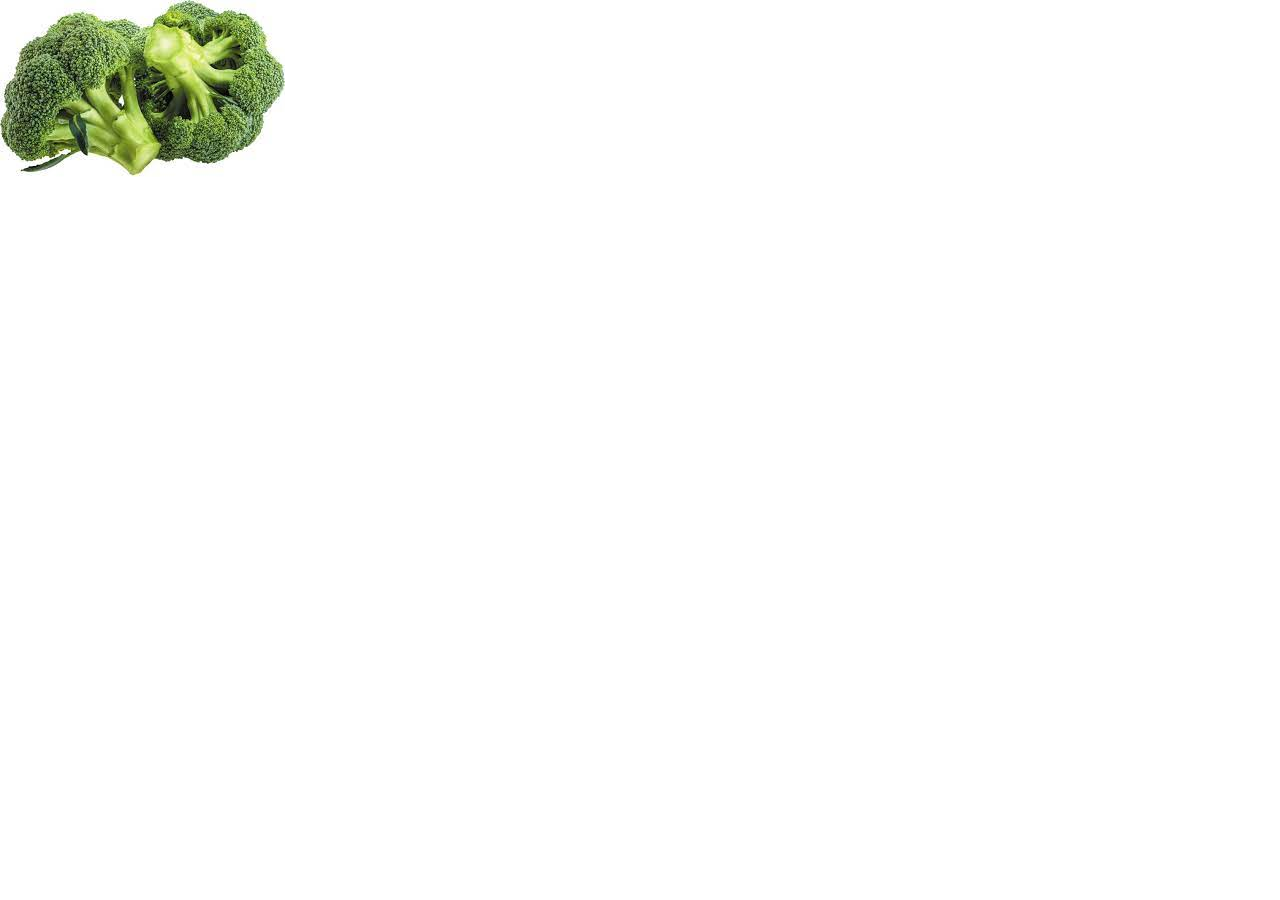
<file: docs/aboutMe.html>
<!doctype html>
<html>

<head>
  <meta charset="utf-8">
  <meta name="viewport" content="width=device-width, maximum-scale=1">
  <title>About Me</title>
  <link rel="icon" href="icon.png" type="image/png">
  <link href="css/bootstrap.min.css" rel="stylesheet" type="text/css">
  <link rel="stylesheet" href="js/fancybox/jquery.fancybox.css" type="text/css" media="screen" />
  <link href="css/style.css" rel="stylesheet" type="text/css">
  <link href="css/font-awesome.css" rel="stylesheet" type="text/css">
  <link href="css/animate.css" rel="stylesheet" type="text/css">
</head>

<body>
    <img src="img/broccoli.jpeg" alt="">
</body>


</html>
</file>
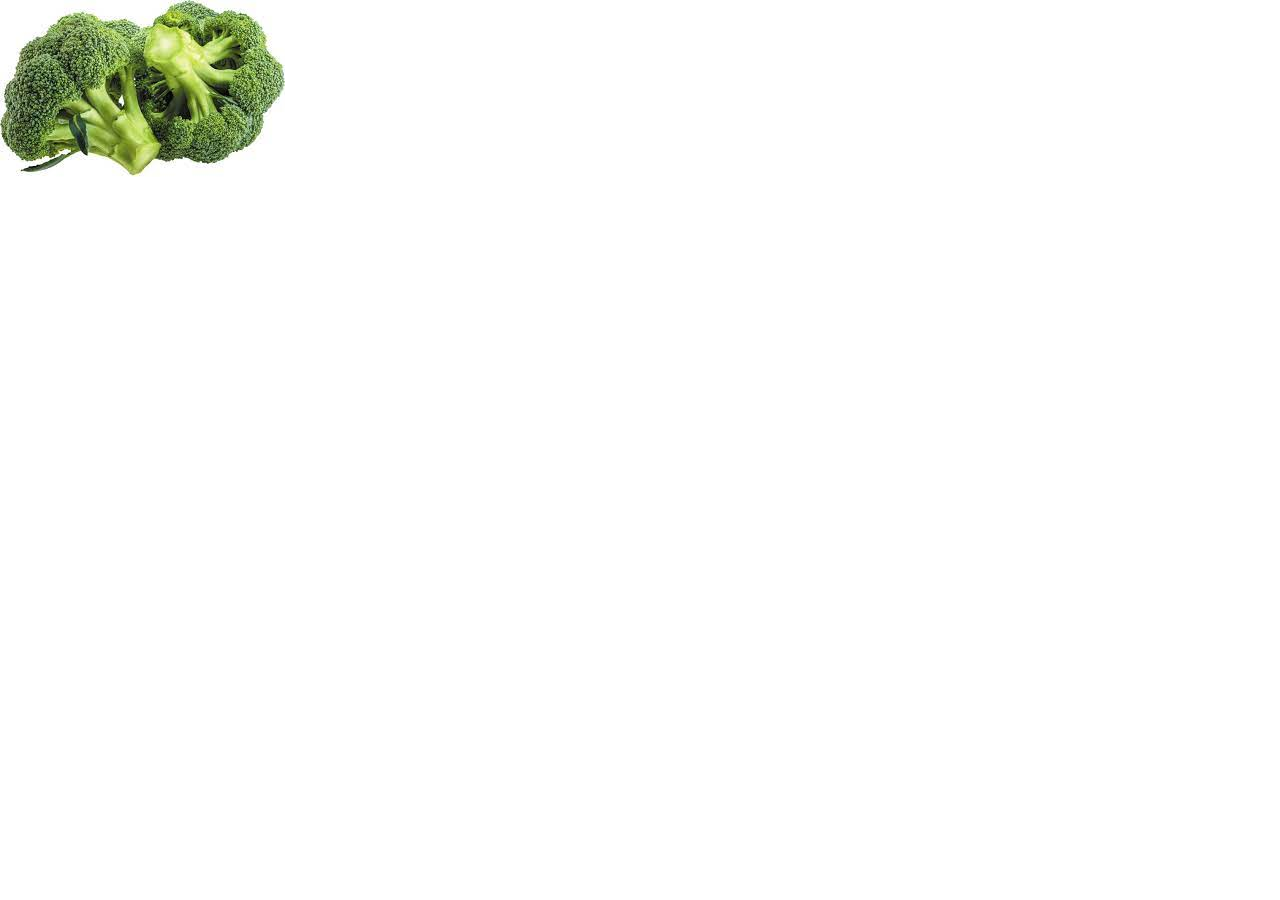
<file: Template_Nikola/aboutMe.html>
<!doctype html>
<html>

<head>
  <meta charset="utf-8">
  <meta name="viewport" content="width=device-width, maximum-scale=1">
  <title>About Me</title>
  <link rel="icon" href="icon.png" type="image/png">
  <link href="css/bootstrap.min.css" rel="stylesheet" type="text/css">
  <link rel="stylesheet" href="js/fancybox/jquery.fancybox.css" type="text/css" media="screen" />
  <link href="css/style.css" rel="stylesheet" type="text/css">
  <link href="css/font-awesome.css" rel="stylesheet" type="text/css">
  <link href="css/animate.css" rel="stylesheet" type="text/css">
</head>

<body>
    <img src="img/broccoli.jpeg" alt="">
</body>


</html>
</file>
<file: docs/css/style.css>
/*
Author URI: http://webthemez.com/
Note: 
Licence under Creative Commons Attribution 3.0 
-------------------------------------------------------*/

@charset "utf-8";
@import url(http://fonts.googleapis.com/css?family=Raleway:800,700,400);
@import url(http://fonts.googleapis.com/css?family=Signika:400,600);

/* Reset
---------------------------------*/
ul {
    list-style: none;
}

.figure {
    margin: 0px;
}

img {
    max-width: 100%;
}


a, a:hover, a:active {
    outline: 0px !important;
	text-decoration:none;
}
.clear {
    clear: both;
    display: block;
    overflow: hidden;
    visibility: hidden;
    width: 0;
    height: 0;
}
.clearfix:before,
.clearfix:after {
    content: '\0020';
    display: block;
    overflow: hidden;
    visibility: hidden;
    width: 0;
    height: 0;
}

.clearfix:after {
    clear: both;
}

/*carousel*/
.carousel-fade .carousel-inner .item {
  transition-property: opacity;
}
.carousel-fade .carousel-inner .item,
.carousel-fade .carousel-inner .active.left,
.carousel-fade .carousel-inner .active.right {
  opacity: 0;
}
.carousel-fade .carousel-inner .active,
.carousel-fade .carousel-inner .next.left,
.carousel-fade .carousel-inner .prev.right {
  opacity: 1;
}
.carousel-fade .carousel-inner .next,
.carousel-fade .carousel-inner .prev,
.carousel-fade .carousel-inner .active.left,
.carousel-fade .carousel-inner .active.right {
  left: 0;
  transform: translate3d(0,0,0);
}
.carousel-fade .carousel-control {
  z-index: 2;
}
.carousel,
.carousel-inner,
.carousel-inner .item {
  height: 100%;
}
.item:nth-child(1) {
  background: darkred;
}
.item:nth-child(2) {
  background: red;
}
.item:nth-child(3) {
  background: orange;
}
.caption {
position: absolute;
  
top: 64%;
  right: 0;
  padding: 25px; 
  padding-left: 25px; 
  left: 0;
}
.carousel-fade .carousel-control {
  z-index: 2;
  font-size: 90px;
  top: 38%;
}
.carousel-indicators li { 
  background-color: rgba(0,0,0,0);
  border: 1px solid #fff;
  border-radius: 0;
}
.carousel-indicators .active { 
  background-color: #fff;
}
.caption h2{
color:#fff;
line-height:45px;
font-size: 50px;
}
.caption strong { 
  font-size: 26px;
}

/*.topPhoto {
    width: 1920px;
    height: 800px;
    object-fit: cover;
}
*/

/* Common style */
.grid figure {
	position: relative;
	float: left;
	overflow: hidden;
	margin: 10px 1%;
	min-width: 320px;
	max-width: 480px;
	max-height: 360px;
	width: 48%;
	background: #3085a3;
	text-align: center;
	cursor: pointer;
}

.grid figure img {
	position: relative;
	display: block;
	min-height: 100%;
	max-width: 100%;
	opacity: 0.8;
}

.grid figure figcaption {
	padding: 2em;
	color: #fff;
	text-transform: uppercase;
	font-size: 1.25em;
	-webkit-backface-visibility: hidden;
	backface-visibility: hidden;
}

.grid figure figcaption::before,
.grid figure figcaption::after {
	pointer-events: none;
}

.grid figure figcaption,
.grid figure figcaption > a {
	position: absolute;
	top: 0;
	left: 0;
	width: 100%;
	height: 100%;
}

/* Anchor will cover the whole item by default */
/* For some effects it will show as a button */
.grid figure figcaption > a {
	z-index: 1000;
	text-indent: 200%;
	white-space: nowrap;
	font-size: 0;
	opacity: 0;
}

.grid figure h2 {
	word-spacing: -0.15em;
	font-weight: 300;
}

.grid figure h2 span {
	font-weight: 800;
}

.grid figure h2,
.grid figure p {
	margin: 0;
}

.grid figure p {
	letter-spacing: 1px;
	font-size: 68.5%;
}

/*---------------*/
/***** Oscar *****/
/*---------------*/

figure.effect-oscar {
	/* background: -webkit-linear-gradient(45deg, #22682a 0%, #9b4a1b 40%, #3a342a 100%); */
	background: linear-gradient(45deg, #22682a 0%,#9b4a1b 40%,#3a342a 100%);
}

figure.effect-oscar img {
	opacity: 0.9;
	-webkit-transition: opacity 0.35s;
	transition: opacity 0.35s;
}

figure.effect-oscar figcaption {
	padding: 3em;
	background-color: rgba(53, 46, 15, 0.58);
	-webkit-transition: background-color 0.35s;
	transition: background-color 0.35s;
}

figure.effect-oscar figcaption::before {
	position: absolute;
	top: 30px;
	right: 30px;
	bottom: 30px;
	left: 30px;
	border: 1px solid #fff;
	content: '';
}

figure.effect-oscar h2 {
	margin: 20% 0 10px 0;
	-webkit-transition: -webkit-transform 0.35s;
	transition: transform 0.35s;
	-webkit-transform: translate3d(0,100%,0);
	transform: translate3d(0,100%,0);
	color: #BEA726;
}

figure.effect-oscar figcaption::before,
figure.effect-oscar p {
	opacity: 0;
	-webkit-transition: opacity 0.35s, -webkit-transform 0.35s;
	transition: opacity 0.35s, transform 0.35s;
	-webkit-transform: scale(0);
	transform: scale(0);
}

figure.effect-oscar:hover h2 {
	-webkit-transform: translate3d(0,0,0);
	transform: translate3d(0,0,0);
	color: #FFFFFF;
}

figure.effect-oscar:hover figcaption::before,
figure.effect-oscar:hover p {
	opacity: 1;
	-webkit-transform: scale(1);
	transform: scale(1);
	color:#fff;+++++++
}

figure.effect-oscar:hover figcaption {
	background-color: rgba(58,52,42,0);
}

figure.effect-oscar:hover img {
	opacity: 0.4;
}

/* Styles
---------------------------------*/
body {
    background: #fff;
    font-family: 'Open Sans', sans-serif;
    font-size: 14px;
    font-weight: normal;
    color: #888888;
    margin: 0;
}

h2 {
    font-size: 38px;
    color: #222222;
    font-family: 'Raleway', sans-serif;
    font-weight: normal;
    margin: 0px 0 25px 0;
    text-align: center;
    text-transform: uppercase;
}

h3 {
    font-family: 'Open Sans', sans-serif;
    font-weight: 600;
    color: #222222;
    font-size: 18px;
    margin: 0 0 5px 0;
}

h6 {
    font-size: 16px;
    color: #888888;
    font-family: 'Open Sans', sans-serif;
    font-weight: 400;
    text-align: center;
    margin: 0 0 60px 0;
}

p {
    line-height: 24px;
    margin: 0;
}

/* Header Styles
---------------------------------*/

#header_wrapper {
    background: #000;
    padding: 15px 0px;
	
	box-shadow: 1px 1px 4px rgba(60, 60, 60, 0.44);
    position: relative;
}

.header_box {
    position: relative;
    /* z-index: 9999999999999999999999999999999999; */
}

.logo a{
    float: left;
	
    font-size: 28px;
    line-height: 50px;
    color: #FF6C71;
}

.res-nav_click {
    display: none;
}
	

/* Nav Styles
---------------------------------*/
.navbar-inverse {
    background-color: transparent;
    border-color: transparent;
}

.navbar {
    border: 0px solid #fff;
    min-height: 40px;
    margin-bottom: 0px;
}

.navbar-inverse .navbar-nav > li > a {
    color: #F7F7F7;
}

.navStyle {
    float: right;
}

.navStyle ul {
    list-style: none;
    padding: 0px;
}

.navStyle ul li {
    display: inline-block;
    margin: 0 5px;
}

.navStyle ul li:first-child {
	/*margin:0px;*/;
}

.navStyle ul li:last-child {
    margin: 0 0 0 23px;
}

.navStyle ul li a {
    display: block;
    font-size: 15px;
    color: #222222;
    font-family: 'Raleway', sans-serif;
    text-decoration: none;
    text-transform: uppercase;
    font-weight: 400;
    transition: all 0.2s ease-in-out;
    -moz-transition: all 0.2s ease-in-out;
    -webkit-transition: all 0.2s ease-in-out;
}

.navStyle ul li a:hover {
    color: #ED5441;
}

.navStyle > li > a:hover, .nav > li > a:focus {
    text-decoration: none;
    color: #ED5441;
    background-color: transparent;
}

.navbar-inverse .navbar-nav > li > a:hover, .navbar-inverse .navbar-nav > li > a:focus {
    color: #FFFFFF;
    background-color: transparent;
}

.navbar-inverse .navbar-nav > .active > a, .navbar-inverse .navbar-nav > .active > a:hover, .navbar-inverse .navbar-nav > .active > a:focus {
    color: #93b782;
    background-color: transparent;
    border-radius: 4px;
}

.navStyle > li.active > a,
.navStyle > li.active > a:hover {
    text-decoration: none;
    color: #ED5441;
    background-color: transparent;
}

.borderLeft {
    border-left: 1px solid #DADADA;
}

.borderTop {
    margin-top: 30px;
    border-top: 1px solid #DADADA;
}

.mrgTop {
    margin-top: 30px;
}

.text-center {
  text-align: center;
}
#head {
  background: #f4f4f4 url(../img/bg_head.jpg) top center;
  background-size: cover;
  color: #7C7C7C;
  padding: 120px 0;
}
#head img.img-circle {
  display: block;
  width: 140px;
  height: 140px;
  overflow: hidden;
  border: 8px dotted rgba(255, 255, 255, 0.23);
  margin: 0 auto 20px;
  box-shadow: 0px 2px 4px rgba(0, 0, 0, 0.18);
}
#head .title {
  font-family: Alice, Georgia, serif;
  font-size: 49px;
  font-size: 3.0625rem;
}
#head .title a {
  text-decoration: none;
  color: #333333;
}
#head .tagline {
  display: block;
  font-size: 14px;
  font-size: 0.875rem;
  line-height: 1.2em;
  color: #7C7C7C;
  margin: 5px 0 0;
}
#head .tagline b {
  font-weight: normal;
}
#head .tagline a {
  color: #5E5E5E;
}
.home #head {
  padding: 90px 0;
}
.home #head .title {
  font-size: 49px;
  font-size: 3.0625rem;
}
.home #head .tagline {
  font-size: 16px;
  font-size: 1rem;
  margin: 15px 0 0;
}

/* Top_content
---------------------------------*/

.top_cont_outer {
    background: #ED5441;
    position: relative; 
    background: url('../img/main2.jpg') no-repeat;
	background-size: cover; 
}

.hero_section {
    position: relative;
    padding-top: 72px;
}
.hero_wrapper {
background: rgba(10, 21, 37, 0.69);
height: 650px;
}
.white_pad {
    position: relative;
    right: 0px;
    bottom: 0px;
}

.white_pad img {
    position: absolute;
    right: 0px;
    bottom: 0px;
}

.top_left_cont {
    padding: 15px 0;
}

.top_left_cont h3 {
    font-size: 16px;
    color: #f56eab;
    margin: 0 0 20px 0;
    text-align: left;
    font-weight: 700;
}

.top_left_cont h2 {
    font-size: 36px;
    color: #FFF;
    line-height: 58px;
    margin: 0 0 26px 0;
    font-family: 'Raleway', sans-serif;
    text-align: center;
    text-transform: capitalize;
}

.top_left_cont h2 strong {
    font-weight: 400;
	
    color: #FFFFFF;
    font-size: 28px;
    text-transform: capitalize;
}

.top_left_cont p {
font-size: 18px;
color: #FFFFFF;
margin: 0 0 30px 0;
line-height: 33px;
text-align: center;
font-weight: normal;
font-size: 20px;
/* font-weight: 300; */
text-align: center;
letter-spacing: 1px;
}

a.read_more, a.read_more2 {
    font-family: 'Raleway', sans-serif;
    display: block;
    font-size: 20px;
    width: 178px;
    height: 46px;
    line-height: 46px;
    border-radius: 3px;
    text-align: center;
    text-transform: uppercase;
    font-weight: 400;
    transition: all 0.2s ease-in-out;
    -moz-transition: all 0.2s ease-in-out;
    -webkit-transition: all 0.2s ease-in-out;
    background: transparent;
    color: #fff;
    border: 1px solid #fff;
	margin:0 auto;
    text-transform: capitalize;
}
a.read_more{
	 color: #3C3C3C;
	 border: 1px solid #3C3C3C;
}
a.read_more2:hover, a.read_more:hover {
    background: #FFFFFF;
    color: #F74C4C;
    border: 1px solid #FFFFFF;
}
a.read_more:hover {
    background: #fff;
    color: #ED5441;
    border: 1px solid #ED5441;
}

div#main-nav {
  width: 100%;
  text-align: center;
}	
.navbar-nav {
  width: 100%;
}
.navbar-nav>li {
  float: initial !important;
}





/* Services
---------------------------------*/

#service {
    padding: 60px 0px;
    background: url('../img/slide4.jpg') top left no-repeat !important;
}
#service h2{
  color: #fff;

}
.service_wrapper {
    padding: 40px 0 40px;
}

.service_section {
}

.service_block {
    text-align: center;
    padding-left: 15px;
    padding-right: 15px; 
	position: relative;
}

.service_icon {  
    width: 90px;
    height: 85px;
    margin: 0px auto 25px; 
}

 

.service_icon span {
    background: transparent; 
    display: block;
    height: 95px;
    width: 95px;
	
    border: 1px solid #FFFFFF;
    border-radius: 50%;
    padding: 6px 0 0;
}

.service_icon i {
  color: #FEE16F;
font-size: 40px;
margin-top: 0;
position: relative;
top: 20px;
z-index: 20;
display: block;
text-align: center;
}

.service_block h3 {
    font-family: 'Raleway', sans-serif;
    font-weight: 600;
    font-size: 25px;
    color: #fff;
margin: 35px 0 15px; 
}
#service h6{
color:#fff;
}
.service_block p {
    font-size: 16px;
    color: #A5A5A5;
    margin: 0 0 35px 0; 
}
	


/* Latest Work
---------------------------------*/


#work_outer {
    background: #f9f9f9;
    padding: 70px 0px;
    position: relative;
}

.work_pic {
    position: absolute;
    right: 0;
    top: 25%;
    width: 50%;
}

.inner_section {
    padding: 0px;
}

.service-list {
    padding: 0 0 0 0;
    font-size: 14px;
    margin-bottom: 40px;
}

.service-list-col1 {
    float: left;
    width: 60px;
    text-align: center;
}

.service-list-col1 i {
    display:;
    color: #888;
    font-size: 19px;
    font-style: normal;
    line-height: 20px;
}

.service-list-col2 {
    overflow: hidden;
}

.page_section.alabaster {
    background: #fafafa;
}

.work_bottom {
    padding: 20px 0 0 0px;
}

.work_bottom span {
    font-size: 18px;
    color: #333333;
    display: block;
    margin: 0 0 20px 0;
}

a.contact_btn {
    background: #fff;
    text-transform: uppercase;
    display: block;
    width: 176px;
    height: 49px;
    text-align: center;
    line-height: 49px;
    font-size: 16px;
    color: #ED5441;
    border-radius: 3px;
    font-family: 'Raleway', sans-serif;
    font-weight: 600;
    border: 2px solid #ED5441;
    transition: all 0.2s ease-in-out;
    -moz-transition: all 0.2s ease-in-out;
    -webkit-transition: all 0.2s ease-in-out;
}

a.contact_btn:hover {
    background: #ED5441;
    color: #fff;
}

.input-text {
    background: transparent;
}


/* Portfolio
---------------------------------*/


#Portfolio {
    padding: 60px 0px;
}

.Portfolio-nav {
    padding: 0;
    margin: 0 0 45px 0;
    list-style: none;
    text-align: center;
}

.Portfolio-nav li {
    margin: 0 10px;
    display: inline;
}

.Portfolio-nav li a {
    display: inline-block;
    padding: 10px 22px;
    font-size: 12px;
    line-height: 20px;
    color: #222222;
    border-radius: 4px;
    text-transform: uppercase;
    background: #f7f7f7;
    margin-bottom: 5px;
    transition: all 0.3s ease-in-out;
    -moz-transition: all 0.3s ease-in-out;
    -webkit-transition: all 0.3s ease-in-out;
}

.Portfolio-nav li a:hover {
    background: #ED5441;
    color: #fff;
    text-decoration: none;
}

.portfolioContainer {
    margin: 0 auto;
    padding-left: 15px;
    width: auto !important;
}

.Portfolio-box {
    text-align: center;
    width: 350px;
    overflow: hidden;
    float: left;
    padding: 12px 0px;
}

.Portfolio-box img {
    transition: all 0.3s ease-in-out;
    -moz-transition: all 0.3s ease-in-out;
    -webkit-transition: all 0.3s ease-in-out;
}

.Portfolio-box img:hover {
    opacity: 0.6;
}

.Portfolio-nav li a.current {
    background: #ED5441;
    color: #fff;
    text-decoration: none;
}

img {
    max-width: 100%;
}

/* no transition on .isotope container */

.isotope .isotope-item {
  /* change duration value to whatever you like */
    -webkit-transition-duration: 0.6s;
    -moz-transition-duration: 0.6s;
    transition-duration: 0.6s;
}

.isotope .isotope-item {
    -webkit-transition-property: -webkit-transform, opacity;
    -moz-transition-property: -moz-transform, opacity;
    transition-property: transform, opacity;
}

.page_section.paddind {
    padding-bottom: 60px;
}


/* Happy Clients
---------------------------------*/



#clients {
    padding: 60px 0px;
}

.client_area {
    width: 960px;
    margin: 0px auto;
}

.client_section {
    padding: 35px 0 0 0;
}

.client_section.btm {
    padding: 20px 0 0 0;
}

.client_profile {
    float: left;
    text-align: center;
}

.client_profile.flt {
    float: right;
}

.client_profile_pic {
    border-radius: 50%;
    border: 2px solid #f5f5f5;
    margin: 0 0 15px 0;
    width: 220px;
    height: 220px;
}

.client_profile_pic img {
    border-radius: 50%;
    border: 3px solid #f5f5f5;
}

.client_profile h3 {
    font-size: 18px;
    color: #49b5e7;
    margin: 0 0 0 0;
}

.client_profile span {
    display: block;
    font-size: 16px;
    color: #888888;
}

/* Clients
---------------------------------*/


.client_logos {
    background: #11D25D;
    padding: 60px 0;
    margin-top: 60px;
}

.client_logos ul {
    padding: 0;
    margin: 0;
    list-style: none;
    text-align: center;
}

.client_logos ul li {
    display: inline;
    margin: 0 25px;
}

.client_logos ul a {
    display: inline-block;
    margin: 0 20px;
}

.page_section.team {
    padding: 60px 0;
}

.page_section.team h6 {
    margin-bottom: 40px;
}

/* About Us
--------------------------- */
 
.aboutUs-container {
background-repeat: no-repeat;
background-position: right;
background-size: auto 100%;
background-position-y: 70px;
}
#about-us, h2, h3, h6, p {
/* color: #0A1525; */
}
#about-us .read-more{
	border: 1px solid #ED5441;
	color: #1a1a1a;
}

#about-us .read-more:hover{
	background-color: #e74c3c;
	border: 1px solid #e74c3c;
	color: #fff;
}
.about-us-post-container{
	background-repeat: no-repeat;
	background-position: right;
	background-size: auto 100%;
}
.about-us{ 
}
.about-us h3{
	font-size:28px;
}
.points{ 
	margin-bottom: 10px;
	font-size:14px;
	padding-left:0px;
}
.about-us p{
	/*font-size: 0.9375em;*/
	line-height: 1.625em;
	padding: 15px 0;
}
.about-us .about-us-list{
	list-style: none;
	margin-bottom: 20px;
	padding-left:0px;
	padding: 25px 25px 15px;
	background-color: #EDEDED;
}

.about-us .points{
	position: relative;
	list-style-type: none;
	padding: 5px 0 5px 30px;
	color: #010100;
}

.about-us .points:before{
	content: "\f058";
	position: absolute;
	font-family: FontAwesome;
	font-size: 1.125em;
	color: #F74D4D;
	left: 0px;
	top: 3px;
}

.about-us-link a:first-child{
	margin-left: 0;
}


/* Team
---------------------------------*/
.team_section {
    max-width: 993px;
    margin: 0 auto;
}

.team_area {
    width: 30.66%;
    margin-right: 3.82979%; 
    overflow: hidden;
    text-align: center;
    float: left;
}

.team_area span {
    margin-bottom: 24px;
    display: block;
}

.team_area:nth-of-type(3n+0) {
    margin: 0;
}

.team_box {
    width: auto;
    height: auto;
    position: relative;
    border-radius: 50%;
    margin: 0px 3px 25px 3px;
}
/*
.team_box_shadow {
    transition: all 0.3s ease-in-out;
    -moz-transition: all 0.3s ease-in-out;
    -webkit-transition: all 0.3s ease-in-out;
    position: absolute;
    width: 100%;
    height: 26%;
    z-index: 10;
    bottom: 0px;
} */

.team_box_shadow a {
    display: block;
    width: 100%;
    height: 100%; 
}

.team_box:hover .team_box_shadow {
    box-shadow: inset  0px 0px 0px 148px rgba(17,17,17,0.80);
}

.team_box:hover ul {
    display: block;
    opacity: 1;
}

.team_box img {
    display: block;
    border-radius: 0%;
    width: 90%;
    margin: 0 auto;
}

.team_box ul {
    display: block;
    padding: 0;
    margin: 0;
    list-style: none;
    position: absolute;
    left: 0;
    top: 88%;
    width: 100%;
    text-align: center;
    margin-top: -14px;
    z-index: 15;
    transition: all 0.6s ease-in-out;
    -moz-transition: all 0.6s ease-in-out;
    -webkit-transition: all 0.6s ease-in-out;
}

.team_box ul li {
    display: inline-block;
    margin: 0 11px;
	width: 34px; 
border-radius: 50%;
background: #fff;
padding: 10px 0 4px;
margin-bottom: 5px;
}

.team_box ul li a { 
    display: inline-block;
    font-size: 18px;
    color: #232323;
    transition: all 0.3s ease-in-out;
    -moz-transition: all 0.3s ease-in-out;
    -webkit-transition: all 0.3s ease-in-out;
}

.team_box ul li a:hover, .team_box ul li a:focus {
    text-decoration: none;
}

.team_box ul li a.fa-twitter:hover {
    color: #55acee;
}

.team_box ul li a.fa-facebook:hover {
    color: #3b5998;
}

.team_box ul li a.fa-pinterest:hover {
    color: #cb2026;
}

.team_box ul li a.fa-google-plus:hover {
    color: #dd4b39;
}
 .img-circle {
border-radius: 50%;
}
.centered {
text-align: center;
/* background: #0A1525; */
}
#team .fa {
width: 30px;
height: 30px;
margin: 0 3px;
border-radius: 100%;
font-size: 15px;
line-height: 30px;
outline: 0;
color: #fff;
background-color: #11D25D;
-webkit-transition: all .3s;
-moz-transition: all .3s;
transition: all .3s;
}
#aboutUs {
    padding: 60px 0;
    background: #fff;
}

#news {
    padding: 60px 0;
    background: #fff;
}

/* Contact
---------------------------------*/
.page_section.contact {
    padding: 90px 0 100px;
}
 
.contact_section {
    margin: 0 0 60px 0;
}

.contact_section h2 {
    font-size: 40px;
    color: #ffffff;
    margin: 0 0 50px 0;
    text-transform: uppercase;
}

.contact_block {
    text-align: center;
}

.contact_block_icon {
    border-radius: 50%;
    height: 85px;
    width: 85px;
    margin: 0px auto 20px;
}

.contact_block_icon.icon2 {
    border-color: #ED5441;
}

.contact_block_icon.icon3 {
    border-color: #49b5e7;
}

.contact_block_icon span {
    background: none repeat scroll 0 0 #f56eab;
    border: 5px solid #fff;
    border-radius: 50%;
    display: block;
    height: 100%;
    width: 100%;
}

.contact_block_icon.icon2 {
    border-color: #ED5441;
}

.contact_block_icon.icon2 span {
    background: #ED5441;
}

.contact_block_icon.icon3 {
    border-color: #49b5e7;
}

.contact_block_icon.icon3 span {
    background: #49b5e7;
}

.contact_block_icon i {
    color: #fff;
    font-size: 36px;
    margin-top: 0;
    position: relative;
    top: 26px;
    z-index: 20;
}

.contact_block span {
    display: block;
    font-size: 16px;
    color: #ffffff;
    line-height: 20px;
}

.contact_block span a {
    display: block;
    font-size: 16px;
    color: #ffffff;
    line-height: 20px;
}

.contact_info {
    font-size: 15px;
    margin: 0 0 0 20px;
    padding-left: 0;
}

.contact_info  h3 {
    font-size: 24px;
    font-weight: 600;
    margin: 0 0 30px;
    color: #fff;
}

.contact_info p {
    line-height: 28px;
    display: block;
    font-size: 16px;
    color: #ffffff;
    margin: 0 0 30px;
}

.social_links {
    padding:0;
    margin: 0;
    display: block;
    overflow: hidden;
    list-style: none;
}

.social_links li {
    float: left;
    margin-right: 4px;
}

.social_links li a {
    display: block;
    width: 50px;
    height: 50px;
    text-align: center;
    line-height: 50px;
    font-size: 25px;
    color: #fff;
}

.social_links li a:hover, .social_links li a:focus {
    text-decoration: none;
    border-radius: 80px;
}

.twitter a:hover {
    color: #55acee;
}

.facebook a:hover {
    color: #3b5998;
}

.pinterest a:hover {
    color: #cb2026;
}

.gplus a:hover {
    color: #dd4b39;
}
 

.form {
    margin: 0 66px 0 30px;
}

.input-text {
    padding: 15px 16px;
    border: 1px solid #ccc;
    width: 100%;
    height: 50px;
    display: block;
    border-radius: 4px;
    font-size: 15px;
    color: #aaa;
    margin: 0 0 15px 0;
    transition: all 0.3s ease-in-out;
    -moz-transition: all 0.3s ease-in-out;
    -webkit-transition: all 0.3s ease-in-out;
}

.input-text:focus {
    border: 1px solid #fff;
    outline: 0;
    -webkit-box-shadow: inset 0 1px 1px rgba(0, 0, 0, 0.075), 0 0 8px rgba(124, 197, 118, 0.3);
    -moz-box-shadow: inset 0 1px 1px rgba(0, 0, 0, 0.075), 0 0 8px rgba(124, 197, 118, 0.3);
    box-shadow: inset 0 1px 1px rgba(0, 0, 0, 0.075), 0 0 8px rgba(124, 197, 118, 0.3);
}

.input-text.text-area {
    height: 230px;
    resize: none;
    overflow: auto;
    
}

.input-btn {    
    width: 175px;
    height: 50px;
    letter-spacing: 0px;
    background: #93b782;
    border-radius: 3px;
    color: #000000;
    font-size: 16px;
    text-transform: uppercase;
    font-weight: 600;
    border: 0px;
    transition: all 0.3s ease-in-out;
    -moz-transition: all 0.3s ease-in-out;
    -webkit-transition: all 0.3s ease-in-out;
}

.input-btn:hover {
    background: #fff;
    color: #222;
}

/* Footer
---------------------------------*/

.footer_wrapper {
    background: #000000;
}

.footer_bottom {
    border-top: 1px solid #3C3A3A;
    padding: 25px 0;
}

.footer_bottom span {
    display: block;
    font-size: 14px;
    color: #cccccc;
    text-align: center;
}

.footer_bottom span a {
    display: inline-block;
    color: #93b782;
    font-size: 16px;
    transition: all 0.3s ease-in-out;
    -moz-transition: all 0.3s ease-in-out;
    -webkit-transition: all 0.3s ease-in-out;
}

.footer_bottom span a:hover {
    color: #fff;
}

/* Animation Timers
---------------------------------*/
.delay-02s {
    animation-delay: 0.2s;
    -webkit-animation-delay: 0.2s;
}

.delay-03s {
    animation-delay: 0.3s;
    -webkit-animation-delay: 0.3s;
}

.delay-04s {
    animation-delay: 0.4s;
    -webkit-animation-delay: 0.4s;
}

.delay-05s {
    animation-delay: 0.5s;
    -webkit-animation-delay: 0.5s;
}

.delay-06s {
    animation-delay: 0.6s;
    -webkit-animation-delay: 0.6s;
}

.delay-07s {
    animation-delay: 0.7s;
    -webkit-animation-delay: 0.7s;
}

.delay-08s {
    animation-delay: 0.8s;
    -webkit-animation-delay: 0.8s;
}

.delay-09s {
    animation-delay: 0.9s;
    -webkit-animation-delay: 0.9s;
}

.delay-1s {
    animation-delay: 1s;
    -webkit-animation-delay: 1s;
}

.delay-12s {
    animation-delay: 1.2s;
    -webkit-animation-delay: 1.2s;
}


/*new_profolio*/



	
/* Portfolio */	
	
.container.portfolio_title {
    padding-bottom: 0px;
}

#portfolio {
    padding: 60px 0 40px;
}



/* Portfolio Filters */	

#filters {
    margin-top: 10px;
    margin-bottom: 40px;
    text-align: center;
    display: block;
    float: none;
    z-index: 2;
    position: relative;
}

#filters ul li {
    display: inline-block;
    margin: 0 5px;
}

#filters ul li a {
    display: block;
}

#filters ul li a h5 {
    background: none repeat scroll 0 0 #f7f7f7;
    border-radius: 4px;
    display: inline-block;
    
    font-size: 12px;
    line-height: 20px;
    margin-bottom: 5px;
    padding: 10px 22px;
    text-transform: uppercase;
    transition: all 0.3s ease-in-out 0s;
    background: #fff;
    border: #C2C2C2 solid 1px;
    color: #7C7C7C;
}

#filters ul li a:hover h5, #filters ul li a.active h5 {
    background: #000000;
    color: #FEE16F;
    text-decoration: none;
    border: #000000 solid 1px;
}

.section-title h2 {
    color: #222222;
    font-family: 'Raleway', sans-serif;
    font-size: 34px;
    letter-spacing: -1px;
    margin: 0 0 15px;
    text-align: center;
    text-transform: uppercase;
}

.section-title span {
    display: block;
    color: #888888;
    font-family: 'Open Sans',sans-serif;
    font-size: 16px;
    font-weight: 400;
    margin: 0 0 60px;
    text-align: center;
}
#techSkills{
padding:80px 0 60px;
}
 .progress {
  height: 20px;
  margin-bottom: 20px;
  overflow: hidden;
  background-color: #f5f5f5;
  border-radius: 0;
}
.progress {
    position: relative;
	height: 25px;
}
.progress > .progress-type {
	position: absolute;
	left: 0px;
	font-weight: 400;
	padding: 3px 30px 2px 10px;
	color: rgba(255, 255, 255, 0.54);
	background-color: rgba(25, 25, 25, 0.2);
}
.progress > .progress-completed {
	position: absolute;
	right: 0px;
	font-weight: 400;
	padding: 3px 10px 2px;
}

/* Portfolio Items */	

#portfolio_wrapper {
    position: relative;
    padding: 0;
    width: 100%;
    margin: 0 auto;
    display: block;
}

#portfolio_wrapper .one-four {
    margin: 0!important;
    line-height: 0;
    width: 25%;
    padding: 0;
    position: relative;
}

.portfolio-item {
    padding: 0;
    position: relative;
    overflow: hidden;
}

.portfolio-item .portfolio_img {
    overflow: hidden;
    display: block;
    position: relative;
}

.portfolio-item .portfolio_img img {
    width: 100%;
    height: auto;
}

.portfolio-item:hover .item_overlay {
    opacity: 1;
    transition: all 0.4s ease 0s;
    -moz-transition: all 0.4s ease 0s;
    -webkit-transition: all 0.4s ease 0s;
    -ms-transition: all 0.4s ease 0s;
    -o-transition: all 0.4s ease 0s;
}

.item_overlay {
    width: 100%;
    height: 100%;
    position: absolute;
    top: 0;
    left: 0;
    opacity: 0;
    transition: all 0.3s ease 0s;
    -moz-transition: all 0.3s ease 0s;
    -webkit-transition: all 0.3s ease 0s;
    -o-transition: all 0.3s ease 0s;
    cursor: pointer;
}

.open-project-link {
    width: 100%;
    height: 100%;
    position: absolute;
    z-index: 100;
}

.item_overlay:hover {
    background:rgba(89, 89, 89, 0.7);
}

.item_info {
    position: absolute;
    height: 100px;
    width: 100%;
    top: 50%;
    margin-top: -50px;
    text-align: center;
}

.project_name {
    color: #fff;
    text-transform: uppercase;
    margin-top: 25px;
    
    opacity: 0;
    font-size: 18px;
    transition: all 0.2s ease 0s;
    -moz-transition: all 0.2s ease 0s;
    -webkit-transition: all 0.2s ease 0s;
    -ms-transition: all 0.2s ease 0s;
    -o-transition: all 0.2s ease 0s;
    position: relative;
    z-index: 10;
}

.portfolio-item:hover .project_name {
    opacity: 1;
    -webkit-transition: opacity .1s .2s;
    -moz-transition: opacity .1s .2s;
    -ms-transition: opacity .1s .2s;
    -o-transition: opacity .1s .2s;
    transition: opacity .1s .2s;
}

.project_catg {
    font-size: 14px;
    color: #fff;
    opacity: 0;
    margin-top: 0px;
    transition: all 0.2s ease 0s;
    -moz-transition: all 0.2s ease 0s;
    -webkit-transition: all 0.2s ease 0s;
    -ms-transition: all 0.2s ease 0s;
    -o-transition: all 0.2s ease 0s;
}

.portfolio-item:hover .project_catg {
    opacity: 0.8;
    -webkit-transition: opacity .1s .2s;
    -moz-transition: opacity .1s .2s;
    -ms-transition: opacity .1s .2s;
    -o-transition: opacity .1s .2s;
    transition: opacity .1s .2s;
}

.zoom-icon {
    left: 50%;
    margin-left: -20px;
    position: inherit;
    width: 40px;
    height: 40px;
    margin-top: 40px;
    opacity: 0;
    background: url(images/zoom.png);
    background-size: 40px 40px;
    transition: all 0.3s ease 0.1s;
    -moz-transition: all 0.3s ease 0.2s;
    -webkit-transition: all 0.3s ease 0.2s;
    -ms-transition: all 0.3s ease 0.2s;
    -o-transition: all 0.3s ease 0.2s;
}

.portfolio-item:hover .zoom-icon {
    opacity: 1;
    margin-top: 0px;
    -webkit-transition: opacity .3s .2s, margin-top .3s .2s;
    -moz-transition: opacity .3s .2s, margin-top .3s .2s;
    -ms-transition: opacity .3s .2s, margin-top .3s .2s;
    -o-transition: opacity .3s .2s, margin-top .3s .2s;
    transition: opacity .3s .2s, margin-top .3s .2s;
}
	
	
	
	
/* Portfolio Isotope Transitions */	

.isotope, .isotope .isotope-item {
    -webkit-transition-duration: 0.8s;
    -moz-transition-duration: 0.8s;
    -ms-transition-duration: 0.8s;
    -o-transition-duration: 0.8s;
    transition-duration: 0.8s;
}

.isotope {
    -webkit-transition-property: height, width;
    -moz-transition-property: height, width;
    -ms-transition-property: height, width;
    -o-transition-property: height, width;
    transition-property: height, width;
}

.isotope .isotope-item {
    -webkit-transition-property: -webkit-transform, opacity;
    -moz-transition-property: -moz-transform, opacity;
    -ms-transition-property: -ms-transform, opacity;
    -o-transition-property: -o-transform, opacity;
    transition-property: transform, opacity;
}

.isotope.no-transition, .isotope.no-transition .isotope-item, .isotope .isotope-item.no-transition {
    -webkit-transition-duration: 0s;
    -moz-transition-duration: 0s;
    -ms-transition-duration: 0s;
    -o-transition-duration: 0s;
    transition-duration: 0s;
}



/* Portfolio Expander */	



#project_container {
    display: none;
    background-color: #FFF;
}

#project-page-button-fullscreen {
    height: auto;
    z-index: 100;
    position: absolute;
    right: 30px;
    top: 30px;
}

#project-page-button-fullscreen li {
    display: inline-block;
    font-size: 30px;
}

#project-page-button-fullscreen li a {
    background: url(images/close.png) no-repeat #fff;
    background-size: 50px 50px;
    width: 50px;
    height: 50px;
    display: block;
    border-radius: 50px;
    opacity: 0.5;
}

#project-page-button-fullscreen li a:hover {
    opacity: 1;
}

#project-page-button {
    text-align: center;
    margin-bottom: 20px;
    height: auto;
    position: relative;
    z-index: 100;
}

#project-page-button li {
    display: inline-block;
    margin: 60px 10px 0px 10px;
    font-size: 30px;
}

#project_data {
    margin-bottom: 0px;
}

.project-section-title {
    text-align: center;
    margin-bottom: 40px;
}

.project-section-title h1 {
    margin-bottom: 5px!important;
    letter-spacing: 1px;
    font-family: 'Raleway', sans-serif;
}

.project-page {
    background-color: #FFF;
    width: 100%;
    height: auto;
    left: 0;
    padding-bottom: 40px;
}

	
/* Portfolio*/	
	
	
.project-image-slider .bx-wrapper .bx-next {
    background: url("images/project_slider_right.png") no-repeat;
    background-size: 35px 65px;
    opacity: 0.3;
    right: -90px;
}

.project-image-slider .bx-wrapper .bx-prev {
    background: url("images/project_slider_left.png") no-repeat;
    background-size: 35px 65px;
    opacity: 0.3;
    left: -90px;
}

.project-image-slider .bx-wrapper .bx-next:hover, .project-image-slider .bx-wrapper .bx-prev:hover {
    opacity: 1;
    background-position: 0;
}

.project-image-slider .bx-wrapper .bx-controls-direction a {
    height: 65px;
    margin-top: -33px;
    outline: 0 none;
    position: absolute;
    text-indent: -9999px;
    top: 50%;
    width: 35px;
    z-index: 100;
}
	
/* Portfolio Normal Expander */		
	
.project-description {
    margin-top: 40px;
    margin-bottom: 20px;
    width: 100%;
    height: auto;
}

.small-border {
    height: 2px;
    width: 50px;
    background-color: #ddd;
    margin-bottom: 15px;
}

.visit-project {
    width: 100%;
    text-align: center;
    border-top: 1px solid #ddd;
    margin-top: 20px;
    padding: 55px 0 20px 0;
}

.project-description h5 {
    color: #222222;
    text-transform: uppercase;
    margin-bottom: 5px;
}
	
	
	
/* Portfolio FullScreen Expander */			
	
#cycle-loader {
    height: 32px;
    left: 50%;
    margin: -8px 0 0 -8px;
    position: absolute;
    top: 50%;
    width: 32px;
    z-index: 999;
}

#arrow_left {
    top: 50%;
    height: 60px;
    position: absolute;
    left: 30px;
    width: 32px;
    z-index: 1000;
    margin-top: -30px;
}

#arrow_right {
    top: 50%;
    height: 60px;
    position: absolute;
    right: 30px;
    width: 32px;
    z-index: 1000;
    margin-top: -30px;
}

#arrow_left:hover, #arrow_right:hover {
    margin-top: -28px;
}

#arrow_left:active, #arrow_right:active {
    margin-top: -28px;
}

div.mc-image {
    -webkit-transition: opacity 1s ease-in-out;
    -moz-transition: opacity 1s ease-in-out;
    -o-transition: opacity 1s ease-in-out;
    transition: opacity 1s ease-in-out;
    -webkit-background-size: cover;
    -moz-background-size: cover;
    -o-background-size: cover;
    background-size: cover;
    background-position: center center;
    background-repeat: no-repeat;
    height: 100%;
    overflow: hidden;
    width: 100%;
}

.in-slide-content div.info-slide {
    background: #FFF url(images/info.png) no-repeat left bottom;
    background-size: 46px 46px;
    position: absolute;
    top: 30px;
    left: 30px;
    width: 46px;
    height: 46px;
    margin: 0;
    display: block;
    text-indent: 10px;
    -moz-border-radius: 23px;
    -webkit-border-radius: 23px;
    border-radius: 23px;
    cursor: pointer;
    z-index: 1000;
    -ms-filter: "progid: DXImageTransform.Microsoft.Alpha(Opacity=50)";
    filter: alpha(opacity=0.5);
    opacity: 0.5;
    -webkit-transition: all 0.3s;
    -moz-transition: all 0.3s;
    -o-transition: all 0.3s;
    -ms-transition: all 0.3s;
    transition: all 0.3s;
}

.in-slide-content div.info-slide:hover {
    width: 200px;
    background: #FFF;
    position: absolute;
    bottom: 40px;
    padding: 10px 20px;
    text-indent: 0px;
    moz-border-radius: 0px;
    -webkit-border-radius: 0px;
    border-radius: 0px;
    z-index: 1000;
    -ms-filter: "progid: DXImageTransform.Microsoft.Alpha(Opacity=100)";
    filter: alpha(opacity=1);
    opacity: 1;
}

.in-slide-content h2, .in-slide-content p {
    padding: 0;
    margin: 0;
    font-size: 12px;
    line-height: 24px;
}

.in-slide-content h2 {
    font-size: 14px;
    color: #444;
    text-shadow: none;
    font-weight: normal;
    text-transform: uppercase;
    z-index: 1001;
    position: relative;
    white-space: nowrap;
}

.info-slide p {
    color: #aaa;
    font-size: 13px;
    text-shadow: none;
    z-index: 1001;
    position: relative;
    margin: 0;
    font-weight: normal;
    white-space: nowrap;
}

.in-slide-content div.info-slide h2 {
    display: none;
    padding: 10px 10px 0 10px;
}

.in-slide-content div.info-slide p {
    display: none;
    padding: 0px 10px 10px 10px;
}

.in-slide-content div.info-slide:hover h2, .in-slide-content div.info-slide:hover p {
    display: inherit;
    padding: 0;
}

/*-------------------
-----News Styles-----
---------------------*/    
.timeline{
    position:relative;
    margin-bottom:100px;
    z-index:1;
}

.timeline:before{
    display:block;
    content:"";
    position:absolute;
    width:50%;
    height:100%;
    left:1px;
    top:0;
    border-right:1px solid #F74D4D;
    z-index:-1;
} 

.timeline:after{
    display:block;
    content:"";
    position:absolute;
    width:50%;
    height:100px;
    left:1px;
    bottom:-105px;
    border-right:1px dashed #F74D4D;
    z-index:-1;
} 

.timeline .date-title{
    text-align:center;
    margin:70px 0 50px;
}

.timeline .date-title span{
    padding:15px 30px;
    font-size:21px;
    font-weight:400;
    color: #000;
    background: #FEE16F;
    border-radius:5px;
}

.news-item {
    padding-bottom:45px;
}

.news-item.right {
    float:right;
    margin-top:40px;
}

.news-item .news-content {
    margin:20px 30px 0 0;
    position:relative;
    padding:30px;
    padding-left:100px;
    background: #000000;
    border-radius:10px;
    box-shadow:-5px 5px 0 rgba(0,0,0,0.08);
    -webkit-transition:all .3s ease-out;
    transition:all .3s ease-out;
}

.news-item:hover .news-content {
    background: #000000;
    color:#fff;
}

.news-item.right .news-content {
    margin:20px 0 0 30px;
    box-shadow:5px 5px 0 rgba(0,0,0,0.08);
}

.news-item .news-content:after {
    display:block;
    content:"";
    position:absolute;
    top:50px;
    right:-40px;
    width:0px;
    height:0px;
    background:transparent;
    border:20px solid transparent;
    border-left:20px solid #f5f5f5;
    -webkit-transition:border-left-color .3s ease-out;
    transition:border-left-color .3s ease-out;
}

.news-item.right .news-content:after {
    position:absolute;
    left:-40px;
    right:auto;
    border-left:20px solid transparent;
    border-right:20px solid #f5f5f5;
    -webkit-transition:border-right-color .3s ease-out;
    transition:border-right-color .3s ease-out;
}

.news-item:hover .news-content:after {
    border-left-color: #000000;
}

.news-item.right:hover .news-content:after {
    border-left-color:transparent;
    border-right-color: #000000;
}

.news-item .news-content:before {
    display:block;
    content:"";
    position:absolute;
    width:20px;
    height:20px;
    right:-55px;
    top:60px;
    background: #000000;
    border:3px solid #fff;
    border-radius:50%;
    -webkit-transition:background .3s ease-out;
    transition:background .3s ease-out;
}

.news-item.right .news-content:before {
    left:-55px;
    right:auto;
}

.news-content .date {
    position:absolute;
    width:80px;
    height:80px;
    left:10px;
    text-align:center;
    color: #FEE16F;
    -webkit-transition:color .3s ease-out;
    transition:color .3s ease-out;
}

.news-item:hover .news-content .date {
    color:#fff;
}

.news-content .date p{
    margin:0;
    font-size: 38px;
    font-weight: 400;
    line-height:48px;
}

.news-content .date small{
    margin:0;
    font-size:26px;
    font-weight:300;
    line-height:24px;
}

.news-content .news-title{
    font-size:24px;
    font-weight:300;
    text-align: left;
    margin-bottom: 4px;
    color: #FFFFFF;
}

.news-content p{
    font-size:16px;
    line-height:24px;
    font-weight:300;
    letter-spacing:0.02em;
    margin-bottom:10px;
}

.news-content .read-more,
.news-content .read-more:hover,
.news-content .read-more:active,
.news-content .read-more:focus{
    padding:10px 0;
    text-decoration:none;
    font-size:16px;
    color:#7A7C7F;
    line-height:24px;
}

.news-item:hover .news-content .read-more,
.news-item:hover .news-content .read-more:hover,
.news-item:hover .news-content .read-more:active,
.news-item:hover .news-content .read-more:focus{
    color:#fff;
}

.news-content .read-more{
    -webkit-transition:padding .3s ease-out;
    transition:padding .3s ease-out;
}

.news-content .read-more:hover {
    padding-left:7px;
}

.news-content .read-more:after{
    content:'\f054';
    padding-left:15px;
    font-family:'FontAwesome';
    font-size:21px;
    line-height:21px;
    color: #FEE16F;
    vertical-align:middle;
    -webkit-transition:padding .3s ease-out;
    transition:padding .3s ease-out;
}

.news-content .read-more:hover:after{
    padding-left:20px;
}

.news-item:hover .news-content .read-more:after{
    color:#fff;
}

.news-content .news-media{
    position:absolute;
    width:80px;
    bottom:-45px;
    right:40px;
    border-radius:8px;
}

.news-content .news-media img{
    border-radius:8px;
    transform:scale(1);
    -webkit-transition:-webkit-transform .3s ease-out;
    transition:transform .3s ease-out;
}

.news-content .news-media a{
    display:block;
	text-decoration:none;
    background:#fff;
    border-radius:8px;
    overflow:hidden;
    -webkit-mask-image: -webkit-radial-gradient(circle, white, black);
}

.news-content .news-media a:hover img{
    -webkit-transform:scale(1.3);
    transform:scale(1.3);
}

.news-content .news-media a:after{
    content:'\f065';
    position:absolute;
    width:100%;
    top:0;
    left:0;
    font-family:FontAwesome;
    font-size:32px;
    line-height:80px;
    text-align:center;
    color:#F74D4D;
    -webkit-transform:scale(0);
    transform:scale(0);
    opacity:0;
    -webkit-transition:all .2s ease-out .1s;
    transition:all .2s ease-out .1s;
}

.news-content .news-media.video a:after{
    content:'\f04b';
}

.news-content .news-media a:hover:after{
    -webkit-transform:scale(1);
    transform:scale(1);
    opacity:1;
}

.news-content .news-media.gallery{
    box-shadow:4px 4px 0 #bbb,8px 8px 0 #ddd;
}
 
/* additional timeline↓ */
.timeline-with-icons {
    border-left: 1px solid hsl(0, 0%, 90%);
    position: relative;
    list-style: none;
  }
  
  .timeline-with-icons .timeline-item {
    position: relative;
  }
  
  .timeline-with-icons .timeline-item:after {
    position: absolute;
    display: block;
    top: 0;
  }
  
  .timeline-with-icons .timeline-icon {
    position: absolute;
    left: -48px;
    background-color: hsl(217, 88.2%, 90%);
    color: hsl(217, 88.8%, 35.1%);
    border-radius: 50%;
    height: 31px;
    width: 31px;
    display: flex;
    align-items: center;
    justify-content: center;
  }

/*additional timeline↑*/





/*
   Media Queries
--------------------------- */
@media (min-width: 768px) and (max-width: 1200px) {

.aboutUs-container {
background-repeat: no-repeat;
background-position: right;
background-size: auto 59%;
background-position-y: 150px;
}
}
@media (max-width: 768px) {
.navStyle {
float: right;
width: auto; 
text-align: center;
}
.aboutUs-container{
	background-image:none;
}
p{
font-size:14px;
}
.top_cont_outer { 
height: 335px;
}
.hero_section {
position: relative;
padding-top: 10px;
}
.top_left_cont {
padding: 38px 0;
}
.top_left_cont h2 {
font-size: 25px;
color: #FFF;
line-height: 39px;
margin: 0 0 9px 0;
}
.inner_section {
padding: 20px 0 20px;
}
#aboutUs img{
margin-bottom:20px;
}
#aboutUs h3{
font-size:26px;
line-height:22px;
}
.service_block h3 { 
font-size: 16px;
}
service_block p {
font-size: 14px; 
margin: 0px;
margin-bottom: 20px;
}
#filters ul{
padding-left:0px;
}
.form {
margin: 0 18px;
}
.page_section.team{
padding: 40px 0;
}
, #clients {
padding: 40px 0;
}
.client_logos ul li {
display: inline;
margin: 0 25px;
padding: 11px 0;
display: inline-block;
}
.social_links li {
float: left; 
}
.contact_section{
margin:0;
}
h2, .contact_section h2 {
font-size: 30px;
}
.page_section.contact {
padding: 60px 0 50px;
} 
.navbar-inverse .navbar-toggle .icon-bar{
background: #FFFFFF;
}
.navbar-inverse .navbar-toggle {
border-color: transparent;
}
.navbar-inverse .navbar-toggle:hover, .navbar-inverse .navbar-toggle:focus{
background:none;
outline: none;
}
.navStyle ul li {
display: block;
}
.navStyle {
float: right;
width: 100%;
text-align:center;
}
.navbar {
border: 0px solid #fff;
min-height: 40px;
margin-bottom: 0px;
float: right;
}
.navStyle ul li {
display: block;
margin: 0px;
}
.navStyle ul li:last-child {
margin: 0px;
}
.navbar-inverse .navbar-nav > li > a {
color: #D0D0D0; 
font-size: 14px;
padding: 10px 11px;
}
} 
@media (max-width: 480px){ 
.navStyle {
float: left;
width: 100%; 
text-align: left;
margin-top: 20px;
}
.caption {
display:none;
}
.navbar {
border: 0px solid #fff;
min-height: 40px;
margin-bottom: 0px;
float: initial;
width: 100%;
}
.team_area {
width: 99%;
}
.read_more2{
display:none;
}
}
</file>
<file: Template_Nikola/css/style.css>
/*
Author URI: http://webthemez.com/
Note: 
Licence under Creative Commons Attribution 3.0 
-------------------------------------------------------*/

@charset "utf-8";
@import url(http://fonts.googleapis.com/css?family=Raleway:800,700,400);
@import url(http://fonts.googleapis.com/css?family=Signika:400,600);

/* Reset
---------------------------------*/
ul {
    list-style: none;
}

.figure {
    margin: 0px;
}

img {
    max-width: 100%;
}


a, a:hover, a:active {
    outline: 0px !important;
	text-decoration:none;
}
.clear {
    clear: both;
    display: block;
    overflow: hidden;
    visibility: hidden;
    width: 0;
    height: 0;
}
.clearfix:before,
.clearfix:after {
    content: '\0020';
    display: block;
    overflow: hidden;
    visibility: hidden;
    width: 0;
    height: 0;
}

.clearfix:after {
    clear: both;
}

/*carousel*/
.carousel-fade .carousel-inner .item {
  transition-property: opacity;
}
.carousel-fade .carousel-inner .item,
.carousel-fade .carousel-inner .active.left,
.carousel-fade .carousel-inner .active.right {
  opacity: 0;
}
.carousel-fade .carousel-inner .active,
.carousel-fade .carousel-inner .next.left,
.carousel-fade .carousel-inner .prev.right {
  opacity: 1;
}
.carousel-fade .carousel-inner .next,
.carousel-fade .carousel-inner .prev,
.carousel-fade .carousel-inner .active.left,
.carousel-fade .carousel-inner .active.right {
  left: 0;
  transform: translate3d(0,0,0);
}
.carousel-fade .carousel-control {
  z-index: 2;
}
.carousel,
.carousel-inner,
.carousel-inner .item {
  height: 100%;
}
.item:nth-child(1) {
  background: darkred;
}
.item:nth-child(2) {
  background: red;
}
.item:nth-child(3) {
  background: orange;
}
.caption {
position: absolute;
  
top: 64%;
  right: 0;
  padding: 25px; 
  padding-left: 25px; 
  left: 0;
}
.carousel-fade .carousel-control {
  z-index: 2;
  font-size: 90px;
  top: 38%;
}
.carousel-indicators li { 
  background-color: rgba(0,0,0,0);
  border: 1px solid #fff;
  border-radius: 0;
}
.carousel-indicators .active { 
  background-color: #fff;
}
.caption h2{
color:#fff;
line-height:45px;
font-size: 50px;
}
.caption strong { 
  font-size: 26px;
}

/*.topPhoto {
    width: 1920px;
    height: 800px;
    object-fit: cover;
}
*/

/* Common style */
.grid figure {
	position: relative;
	float: left;
	overflow: hidden;
	margin: 10px 1%;
	min-width: 320px;
	max-width: 480px;
	max-height: 360px;
	width: 48%;
	background: #3085a3;
	text-align: center;
	cursor: pointer;
}

.grid figure img {
	position: relative;
	display: block;
	min-height: 100%;
	max-width: 100%;
	opacity: 0.8;
}

.grid figure figcaption {
	padding: 2em;
	color: #fff;
	text-transform: uppercase;
	font-size: 1.25em;
	-webkit-backface-visibility: hidden;
	backface-visibility: hidden;
}

.grid figure figcaption::before,
.grid figure figcaption::after {
	pointer-events: none;
}

.grid figure figcaption,
.grid figure figcaption > a {
	position: absolute;
	top: 0;
	left: 0;
	width: 100%;
	height: 100%;
}

/* Anchor will cover the whole item by default */
/* For some effects it will show as a button */
.grid figure figcaption > a {
	z-index: 1000;
	text-indent: 200%;
	white-space: nowrap;
	font-size: 0;
	opacity: 0;
}

.grid figure h2 {
	word-spacing: -0.15em;
	font-weight: 300;
}

.grid figure h2 span {
	font-weight: 800;
}

.grid figure h2,
.grid figure p {
	margin: 0;
}

.grid figure p {
	letter-spacing: 1px;
	font-size: 68.5%;
}

/*---------------*/
/***** Oscar *****/
/*---------------*/

figure.effect-oscar {
	/* background: -webkit-linear-gradient(45deg, #22682a 0%, #9b4a1b 40%, #3a342a 100%); */
	background: linear-gradient(45deg, #22682a 0%,#9b4a1b 40%,#3a342a 100%);
}

figure.effect-oscar img {
	opacity: 0.9;
	-webkit-transition: opacity 0.35s;
	transition: opacity 0.35s;
}

figure.effect-oscar figcaption {
	padding: 3em;
	background-color: rgba(53, 46, 15, 0.58);
	-webkit-transition: background-color 0.35s;
	transition: background-color 0.35s;
}

figure.effect-oscar figcaption::before {
	position: absolute;
	top: 30px;
	right: 30px;
	bottom: 30px;
	left: 30px;
	border: 1px solid #fff;
	content: '';
}

figure.effect-oscar h2 {
	margin: 20% 0 10px 0;
	-webkit-transition: -webkit-transform 0.35s;
	transition: transform 0.35s;
	-webkit-transform: translate3d(0,100%,0);
	transform: translate3d(0,100%,0);
	color: #BEA726;
}

figure.effect-oscar figcaption::before,
figure.effect-oscar p {
	opacity: 0;
	-webkit-transition: opacity 0.35s, -webkit-transform 0.35s;
	transition: opacity 0.35s, transform 0.35s;
	-webkit-transform: scale(0);
	transform: scale(0);
}

figure.effect-oscar:hover h2 {
	-webkit-transform: translate3d(0,0,0);
	transform: translate3d(0,0,0);
	color: #FFFFFF;
}

figure.effect-oscar:hover figcaption::before,
figure.effect-oscar:hover p {
	opacity: 1;
	-webkit-transform: scale(1);
	transform: scale(1);
	color:#fff;+++++++
}

figure.effect-oscar:hover figcaption {
	background-color: rgba(58,52,42,0);
}

figure.effect-oscar:hover img {
	opacity: 0.4;
}

/* Styles
---------------------------------*/
body {
    background: #fff;
    font-family: 'Open Sans', sans-serif;
    font-size: 14px;
    font-weight: normal;
    color: #888888;
    margin: 0;
}

h2 {
    font-size: 38px;
    color: #222222;
    font-family: 'Raleway', sans-serif;
    font-weight: normal;
    margin: 0px 0 25px 0;
    text-align: center;
    text-transform: uppercase;
}

h3 {
    font-family: 'Open Sans', sans-serif;
    font-weight: 600;
    color: #222222;
    font-size: 18px;
    margin: 0 0 5px 0;
}

h6 {
    font-size: 16px;
    color: #888888;
    font-family: 'Open Sans', sans-serif;
    font-weight: 400;
    text-align: center;
    margin: 0 0 60px 0;
}

p {
    line-height: 24px;
    margin: 0;
}

/* Header Styles
---------------------------------*/

#header_wrapper {
    background: #000;
    padding: 15px 0px;
	
	box-shadow: 1px 1px 4px rgba(60, 60, 60, 0.44);
    position: relative;
}

.header_box {
    position: relative;
    /* z-index: 9999999999999999999999999999999999; */
}

.logo a{
    float: left;
	
    font-size: 28px;
    line-height: 50px;
    color: #FF6C71;
}

.res-nav_click {
    display: none;
}
	

/* Nav Styles
---------------------------------*/
.navbar-inverse {
    background-color: transparent;
    border-color: transparent;
}

.navbar {
    border: 0px solid #fff;
    min-height: 40px;
    margin-bottom: 0px;
}

.navbar-inverse .navbar-nav > li > a {
    color: #F7F7F7;
}

.navStyle {
    float: right;
}

.navStyle ul {
    list-style: none;
    padding: 0px;
}

.navStyle ul li {
    display: inline-block;
    margin: 0 5px;
}

.navStyle ul li:first-child {
	/*margin:0px;*/;
}

.navStyle ul li:last-child {
    margin: 0 0 0 23px;
}

.navStyle ul li a {
    display: block;
    font-size: 15px;
    color: #222222;
    font-family: 'Raleway', sans-serif;
    text-decoration: none;
    text-transform: uppercase;
    font-weight: 400;
    transition: all 0.2s ease-in-out;
    -moz-transition: all 0.2s ease-in-out;
    -webkit-transition: all 0.2s ease-in-out;
}

.navStyle ul li a:hover {
    color: #ED5441;
}

.navStyle > li > a:hover, .nav > li > a:focus {
    text-decoration: none;
    color: #ED5441;
    background-color: transparent;
}

.navbar-inverse .navbar-nav > li > a:hover, .navbar-inverse .navbar-nav > li > a:focus {
    color: #FFFFFF;
    background-color: transparent;
}

.navbar-inverse .navbar-nav > .active > a, .navbar-inverse .navbar-nav > .active > a:hover, .navbar-inverse .navbar-nav > .active > a:focus {
    color: #93b782;
    background-color: transparent;
    border-radius: 4px;
}

.navStyle > li.active > a,
.navStyle > li.active > a:hover {
    text-decoration: none;
    color: #ED5441;
    background-color: transparent;
}

.borderLeft {
    border-left: 1px solid #DADADA;
}

.borderTop {
    margin-top: 30px;
    border-top: 1px solid #DADADA;
}

.mrgTop {
    margin-top: 30px;
}

.text-center {
  text-align: center;
}
#head {
  background: #f4f4f4 url(../img/bg_head.jpg) top center;
  background-size: cover;
  color: #7C7C7C;
  padding: 120px 0;
}
#head img.img-circle {
  display: block;
  width: 140px;
  height: 140px;
  overflow: hidden;
  border: 8px dotted rgba(255, 255, 255, 0.23);
  margin: 0 auto 20px;
  box-shadow: 0px 2px 4px rgba(0, 0, 0, 0.18);
}
#head .title {
  font-family: Alice, Georgia, serif;
  font-size: 49px;
  font-size: 3.0625rem;
}
#head .title a {
  text-decoration: none;
  color: #333333;
}
#head .tagline {
  display: block;
  font-size: 14px;
  font-size: 0.875rem;
  line-height: 1.2em;
  color: #7C7C7C;
  margin: 5px 0 0;
}
#head .tagline b {
  font-weight: normal;
}
#head .tagline a {
  color: #5E5E5E;
}
.home #head {
  padding: 90px 0;
}
.home #head .title {
  font-size: 49px;
  font-size: 3.0625rem;
}
.home #head .tagline {
  font-size: 16px;
  font-size: 1rem;
  margin: 15px 0 0;
}

/* Top_content
---------------------------------*/

.top_cont_outer {
    background: #ED5441;
    position: relative; 
    background: url('../img/main2.jpg') no-repeat;
	background-size: cover; 
}

.hero_section {
    position: relative;
    padding-top: 72px;
}
.hero_wrapper {
background: rgba(10, 21, 37, 0.69);
height: 650px;
}
.white_pad {
    position: relative;
    right: 0px;
    bottom: 0px;
}

.white_pad img {
    position: absolute;
    right: 0px;
    bottom: 0px;
}

.top_left_cont {
    padding: 15px 0;
}

.top_left_cont h3 {
    font-size: 16px;
    color: #f56eab;
    margin: 0 0 20px 0;
    text-align: left;
    font-weight: 700;
}

.top_left_cont h2 {
    font-size: 36px;
    color: #FFF;
    line-height: 58px;
    margin: 0 0 26px 0;
    font-family: 'Raleway', sans-serif;
    text-align: center;
    text-transform: capitalize;
}

.top_left_cont h2 strong {
    font-weight: 400;
	
    color: #FFFFFF;
    font-size: 28px;
    text-transform: capitalize;
}

.top_left_cont p {
font-size: 18px;
color: #FFFFFF;
margin: 0 0 30px 0;
line-height: 33px;
text-align: center;
font-weight: normal;
font-size: 20px;
/* font-weight: 300; */
text-align: center;
letter-spacing: 1px;
}

a.read_more, a.read_more2 {
    font-family: 'Raleway', sans-serif;
    display: block;
    font-size: 20px;
    width: 178px;
    height: 46px;
    line-height: 46px;
    border-radius: 3px;
    text-align: center;
    text-transform: uppercase;
    font-weight: 400;
    transition: all 0.2s ease-in-out;
    -moz-transition: all 0.2s ease-in-out;
    -webkit-transition: all 0.2s ease-in-out;
    background: transparent;
    color: #fff;
    border: 1px solid #fff;
	margin:0 auto;
    text-transform: capitalize;
}
a.read_more{
	 color: #3C3C3C;
	 border: 1px solid #3C3C3C;
}
a.read_more2:hover, a.read_more:hover {
    background: #FFFFFF;
    color: #F74C4C;
    border: 1px solid #FFFFFF;
}
a.read_more:hover {
    background: #fff;
    color: #ED5441;
    border: 1px solid #ED5441;
}

div#main-nav {
  width: 100%;
  text-align: center;
}	
.navbar-nav {
  width: 100%;
}
.navbar-nav>li {
  float: initial !important;
}





/* Services
---------------------------------*/

#service {
    padding: 60px 0px;
    background: url('../img/slide4.jpg') top left no-repeat !important;
}
#service h2{
  color: #fff;

}
.service_wrapper {
    padding: 40px 0 40px;
}

.service_section {
}

.service_block {
    text-align: center;
    padding-left: 15px;
    padding-right: 15px; 
	position: relative;
}

.service_icon {  
    width: 90px;
    height: 85px;
    margin: 0px auto 25px; 
}

 

.service_icon span {
    background: transparent; 
    display: block;
    height: 95px;
    width: 95px;
	
    border: 1px solid #FFFFFF;
    border-radius: 50%;
    padding: 6px 0 0;
}

.service_icon i {
  color: #FEE16F;
font-size: 40px;
margin-top: 0;
position: relative;
top: 20px;
z-index: 20;
display: block;
text-align: center;
}

.service_block h3 {
    font-family: 'Raleway', sans-serif;
    font-weight: 600;
    font-size: 25px;
    color: #fff;
margin: 35px 0 15px; 
}
#service h6{
color:#fff;
}
.service_block p {
    font-size: 16px;
    color: #A5A5A5;
    margin: 0 0 35px 0; 
}
	


/* Latest Work
---------------------------------*/


#work_outer {
    background: #f9f9f9;
    padding: 70px 0px;
    position: relative;
}

.work_pic {
    position: absolute;
    right: 0;
    top: 25%;
    width: 50%;
}

.inner_section {
    padding: 0px;
}

.service-list {
    padding: 0 0 0 0;
    font-size: 14px;
    margin-bottom: 40px;
}

.service-list-col1 {
    float: left;
    width: 60px;
    text-align: center;
}

.service-list-col1 i {
    display:;
    color: #888;
    font-size: 19px;
    font-style: normal;
    line-height: 20px;
}

.service-list-col2 {
    overflow: hidden;
}

.page_section.alabaster {
    background: #fafafa;
}

.work_bottom {
    padding: 20px 0 0 0px;
}

.work_bottom span {
    font-size: 18px;
    color: #333333;
    display: block;
    margin: 0 0 20px 0;
}

a.contact_btn {
    background: #fff;
    text-transform: uppercase;
    display: block;
    width: 176px;
    height: 49px;
    text-align: center;
    line-height: 49px;
    font-size: 16px;
    color: #ED5441;
    border-radius: 3px;
    font-family: 'Raleway', sans-serif;
    font-weight: 600;
    border: 2px solid #ED5441;
    transition: all 0.2s ease-in-out;
    -moz-transition: all 0.2s ease-in-out;
    -webkit-transition: all 0.2s ease-in-out;
}

a.contact_btn:hover {
    background: #ED5441;
    color: #fff;
}

.input-text {
    background: transparent;
}


/* Portfolio
---------------------------------*/


#Portfolio {
    padding: 60px 0px;
}

.Portfolio-nav {
    padding: 0;
    margin: 0 0 45px 0;
    list-style: none;
    text-align: center;
}

.Portfolio-nav li {
    margin: 0 10px;
    display: inline;
}

.Portfolio-nav li a {
    display: inline-block;
    padding: 10px 22px;
    font-size: 12px;
    line-height: 20px;
    color: #222222;
    border-radius: 4px;
    text-transform: uppercase;
    background: #f7f7f7;
    margin-bottom: 5px;
    transition: all 0.3s ease-in-out;
    -moz-transition: all 0.3s ease-in-out;
    -webkit-transition: all 0.3s ease-in-out;
}

.Portfolio-nav li a:hover {
    background: #ED5441;
    color: #fff;
    text-decoration: none;
}

.portfolioContainer {
    margin: 0 auto;
    padding-left: 15px;
    width: auto !important;
}

.Portfolio-box {
    text-align: center;
    width: 350px;
    overflow: hidden;
    float: left;
    padding: 12px 0px;
}

.Portfolio-box img {
    transition: all 0.3s ease-in-out;
    -moz-transition: all 0.3s ease-in-out;
    -webkit-transition: all 0.3s ease-in-out;
}

.Portfolio-box img:hover {
    opacity: 0.6;
}

.Portfolio-nav li a.current {
    background: #ED5441;
    color: #fff;
    text-decoration: none;
}

img {
    max-width: 100%;
}

/* no transition on .isotope container */

.isotope .isotope-item {
  /* change duration value to whatever you like */
    -webkit-transition-duration: 0.6s;
    -moz-transition-duration: 0.6s;
    transition-duration: 0.6s;
}

.isotope .isotope-item {
    -webkit-transition-property: -webkit-transform, opacity;
    -moz-transition-property: -moz-transform, opacity;
    transition-property: transform, opacity;
}

.page_section.paddind {
    padding-bottom: 60px;
}


/* Happy Clients
---------------------------------*/



#clients {
    padding: 60px 0px;
}

.client_area {
    width: 960px;
    margin: 0px auto;
}

.client_section {
    padding: 35px 0 0 0;
}

.client_section.btm {
    padding: 20px 0 0 0;
}

.client_profile {
    float: left;
    text-align: center;
}

.client_profile.flt {
    float: right;
}

.client_profile_pic {
    border-radius: 50%;
    border: 2px solid #f5f5f5;
    margin: 0 0 15px 0;
    width: 220px;
    height: 220px;
}

.client_profile_pic img {
    border-radius: 50%;
    border: 3px solid #f5f5f5;
}

.client_profile h3 {
    font-size: 18px;
    color: #49b5e7;
    margin: 0 0 0 0;
}

.client_profile span {
    display: block;
    font-size: 16px;
    color: #888888;
}

/* Clients
---------------------------------*/


.client_logos {
    background: #11D25D;
    padding: 60px 0;
    margin-top: 60px;
}

.client_logos ul {
    padding: 0;
    margin: 0;
    list-style: none;
    text-align: center;
}

.client_logos ul li {
    display: inline;
    margin: 0 25px;
}

.client_logos ul a {
    display: inline-block;
    margin: 0 20px;
}

.page_section.team {
    padding: 60px 0;
}

.page_section.team h6 {
    margin-bottom: 40px;
}

/* About Us
--------------------------- */
 
.aboutUs-container {
background-repeat: no-repeat;
background-position: right;
background-size: auto 100%;
background-position-y: 70px;
}
#about-us, h2, h3, h6, p {
/* color: #0A1525; */
}
#about-us .read-more{
	border: 1px solid #ED5441;
	color: #1a1a1a;
}

#about-us .read-more:hover{
	background-color: #e74c3c;
	border: 1px solid #e74c3c;
	color: #fff;
}
.about-us-post-container{
	background-repeat: no-repeat;
	background-position: right;
	background-size: auto 100%;
}
.about-us{ 
}
.about-us h3{
	font-size:28px;
}
.points{ 
	margin-bottom: 10px;
	font-size:14px;
	padding-left:0px;
}
.about-us p{
	/*font-size: 0.9375em;*/
	line-height: 1.625em;
	padding: 15px 0;
}
.about-us .about-us-list{
	list-style: none;
	margin-bottom: 20px;
	padding-left:0px;
	padding: 25px 25px 15px;
	background-color: #EDEDED;
}

.about-us .points{
	position: relative;
	list-style-type: none;
	padding: 5px 0 5px 30px;
	color: #010100;
}

.about-us .points:before{
	content: "\f058";
	position: absolute;
	font-family: FontAwesome;
	font-size: 1.125em;
	color: #F74D4D;
	left: 0px;
	top: 3px;
}

.about-us-link a:first-child{
	margin-left: 0;
}


/* Team
---------------------------------*/
.team_section {
    max-width: 993px;
    margin: 0 auto;
}

.team_area {
    width: 30.66%;
    margin-right: 3.82979%; 
    overflow: hidden;
    text-align: center;
    float: left;
}

.team_area span {
    margin-bottom: 24px;
    display: block;
}

.team_area:nth-of-type(3n+0) {
    margin: 0;
}

.team_box {
    width: auto;
    height: auto;
    position: relative;
    border-radius: 50%;
    margin: 0px 3px 25px 3px;
}
/*
.team_box_shadow {
    transition: all 0.3s ease-in-out;
    -moz-transition: all 0.3s ease-in-out;
    -webkit-transition: all 0.3s ease-in-out;
    position: absolute;
    width: 100%;
    height: 26%;
    z-index: 10;
    bottom: 0px;
} */

.team_box_shadow a {
    display: block;
    width: 100%;
    height: 100%; 
}

.team_box:hover .team_box_shadow {
    box-shadow: inset  0px 0px 0px 148px rgba(17,17,17,0.80);
}

.team_box:hover ul {
    display: block;
    opacity: 1;
}

.team_box img {
    display: block;
    border-radius: 0%;
    width: 90%;
    margin: 0 auto;
}

.team_box ul {
    display: block;
    padding: 0;
    margin: 0;
    list-style: none;
    position: absolute;
    left: 0;
    top: 88%;
    width: 100%;
    text-align: center;
    margin-top: -14px;
    z-index: 15;
    transition: all 0.6s ease-in-out;
    -moz-transition: all 0.6s ease-in-out;
    -webkit-transition: all 0.6s ease-in-out;
}

.team_box ul li {
    display: inline-block;
    margin: 0 11px;
	width: 34px; 
border-radius: 50%;
background: #fff;
padding: 10px 0 4px;
margin-bottom: 5px;
}

.team_box ul li a { 
    display: inline-block;
    font-size: 18px;
    color: #232323;
    transition: all 0.3s ease-in-out;
    -moz-transition: all 0.3s ease-in-out;
    -webkit-transition: all 0.3s ease-in-out;
}

.team_box ul li a:hover, .team_box ul li a:focus {
    text-decoration: none;
}

.team_box ul li a.fa-twitter:hover {
    color: #55acee;
}

.team_box ul li a.fa-facebook:hover {
    color: #3b5998;
}

.team_box ul li a.fa-pinterest:hover {
    color: #cb2026;
}

.team_box ul li a.fa-google-plus:hover {
    color: #dd4b39;
}
 .img-circle {
border-radius: 50%;
}
.centered {
text-align: center;
/* background: #0A1525; */
}
#team .fa {
width: 30px;
height: 30px;
margin: 0 3px;
border-radius: 100%;
font-size: 15px;
line-height: 30px;
outline: 0;
color: #fff;
background-color: #11D25D;
-webkit-transition: all .3s;
-moz-transition: all .3s;
transition: all .3s;
}
#aboutUs {
    padding: 60px 0;
    background: #fff;
}

#news {
    padding: 60px 0;
    background: #fff;
}

/* Contact
---------------------------------*/
.page_section.contact {
    padding: 90px 0 100px;
}
 
.contact_section {
    margin: 0 0 60px 0;
}

.contact_section h2 {
    font-size: 40px;
    color: #ffffff;
    margin: 0 0 50px 0;
    text-transform: uppercase;
}

.contact_block {
    text-align: center;
}

.contact_block_icon {
    border-radius: 50%;
    height: 85px;
    width: 85px;
    margin: 0px auto 20px;
}

.contact_block_icon.icon2 {
    border-color: #ED5441;
}

.contact_block_icon.icon3 {
    border-color: #49b5e7;
}

.contact_block_icon span {
    background: none repeat scroll 0 0 #f56eab;
    border: 5px solid #fff;
    border-radius: 50%;
    display: block;
    height: 100%;
    width: 100%;
}

.contact_block_icon.icon2 {
    border-color: #ED5441;
}

.contact_block_icon.icon2 span {
    background: #ED5441;
}

.contact_block_icon.icon3 {
    border-color: #49b5e7;
}

.contact_block_icon.icon3 span {
    background: #49b5e7;
}

.contact_block_icon i {
    color: #fff;
    font-size: 36px;
    margin-top: 0;
    position: relative;
    top: 26px;
    z-index: 20;
}

.contact_block span {
    display: block;
    font-size: 16px;
    color: #ffffff;
    line-height: 20px;
}

.contact_block span a {
    display: block;
    font-size: 16px;
    color: #ffffff;
    line-height: 20px;
}

.contact_info {
    font-size: 15px;
    margin: 0 0 0 20px;
    padding-left: 0;
}

.contact_info  h3 {
    font-size: 24px;
    font-weight: 600;
    margin: 0 0 30px;
    color: #fff;
}

.contact_info p {
    line-height: 28px;
    display: block;
    font-size: 16px;
    color: #ffffff;
    margin: 0 0 30px;
}

.social_links {
    padding:0;
    margin: 0;
    display: block;
    overflow: hidden;
    list-style: none;
}

.social_links li {
    float: left;
    margin-right: 4px;
}

.social_links li a {
    display: block;
    width: 50px;
    height: 50px;
    text-align: center;
    line-height: 50px;
    font-size: 25px;
    color: #fff;
}

.social_links li a:hover, .social_links li a:focus {
    text-decoration: none;
    border-radius: 80px;
}

.twitter a:hover {
    color: #55acee;
}

.facebook a:hover {
    color: #3b5998;
}

.pinterest a:hover {
    color: #cb2026;
}

.gplus a:hover {
    color: #dd4b39;
}
 

.form {
    margin: 0 66px 0 30px;
}

.input-text {
    padding: 15px 16px;
    border: 1px solid #ccc;
    width: 100%;
    height: 50px;
    display: block;
    border-radius: 4px;
    font-size: 15px;
    color: #aaa;
    margin: 0 0 15px 0;
    transition: all 0.3s ease-in-out;
    -moz-transition: all 0.3s ease-in-out;
    -webkit-transition: all 0.3s ease-in-out;
}

.input-text:focus {
    border: 1px solid #fff;
    outline: 0;
    -webkit-box-shadow: inset 0 1px 1px rgba(0, 0, 0, 0.075), 0 0 8px rgba(124, 197, 118, 0.3);
    -moz-box-shadow: inset 0 1px 1px rgba(0, 0, 0, 0.075), 0 0 8px rgba(124, 197, 118, 0.3);
    box-shadow: inset 0 1px 1px rgba(0, 0, 0, 0.075), 0 0 8px rgba(124, 197, 118, 0.3);
}

.input-text.text-area {
    height: 230px;
    resize: none;
    overflow: auto;
    
}

.input-btn {    
    width: 175px;
    height: 50px;
    letter-spacing: 0px;
    background: #93b782;
    border-radius: 3px;
    color: #000000;
    font-size: 16px;
    text-transform: uppercase;
    font-weight: 600;
    border: 0px;
    transition: all 0.3s ease-in-out;
    -moz-transition: all 0.3s ease-in-out;
    -webkit-transition: all 0.3s ease-in-out;
}

.input-btn:hover {
    background: #fff;
    color: #222;
}

/* Footer
---------------------------------*/

.footer_wrapper {
    background: #000000;
}

.footer_bottom {
    border-top: 1px solid #3C3A3A;
    padding: 25px 0;
}

.footer_bottom span {
    display: block;
    font-size: 14px;
    color: #cccccc;
    text-align: center;
}

.footer_bottom span a {
    display: inline-block;
    color: #93b782;
    font-size: 16px;
    transition: all 0.3s ease-in-out;
    -moz-transition: all 0.3s ease-in-out;
    -webkit-transition: all 0.3s ease-in-out;
}

.footer_bottom span a:hover {
    color: #fff;
}

/* Animation Timers
---------------------------------*/
.delay-02s {
    animation-delay: 0.2s;
    -webkit-animation-delay: 0.2s;
}

.delay-03s {
    animation-delay: 0.3s;
    -webkit-animation-delay: 0.3s;
}

.delay-04s {
    animation-delay: 0.4s;
    -webkit-animation-delay: 0.4s;
}

.delay-05s {
    animation-delay: 0.5s;
    -webkit-animation-delay: 0.5s;
}

.delay-06s {
    animation-delay: 0.6s;
    -webkit-animation-delay: 0.6s;
}

.delay-07s {
    animation-delay: 0.7s;
    -webkit-animation-delay: 0.7s;
}

.delay-08s {
    animation-delay: 0.8s;
    -webkit-animation-delay: 0.8s;
}

.delay-09s {
    animation-delay: 0.9s;
    -webkit-animation-delay: 0.9s;
}

.delay-1s {
    animation-delay: 1s;
    -webkit-animation-delay: 1s;
}

.delay-12s {
    animation-delay: 1.2s;
    -webkit-animation-delay: 1.2s;
}


/*new_profolio*/



	
/* Portfolio */	
	
.container.portfolio_title {
    padding-bottom: 0px;
}

#portfolio {
    padding: 60px 0 40px;
}



/* Portfolio Filters */	

#filters {
    margin-top: 10px;
    margin-bottom: 40px;
    text-align: center;
    display: block;
    float: none;
    z-index: 2;
    position: relative;
}

#filters ul li {
    display: inline-block;
    margin: 0 5px;
}

#filters ul li a {
    display: block;
}

#filters ul li a h5 {
    background: none repeat scroll 0 0 #f7f7f7;
    border-radius: 4px;
    display: inline-block;
    
    font-size: 12px;
    line-height: 20px;
    margin-bottom: 5px;
    padding: 10px 22px;
    text-transform: uppercase;
    transition: all 0.3s ease-in-out 0s;
    background: #fff;
    border: #C2C2C2 solid 1px;
    color: #7C7C7C;
}

#filters ul li a:hover h5, #filters ul li a.active h5 {
    background: #000000;
    color: #FEE16F;
    text-decoration: none;
    border: #000000 solid 1px;
}

.section-title h2 {
    color: #222222;
    font-family: 'Raleway', sans-serif;
    font-size: 34px;
    letter-spacing: -1px;
    margin: 0 0 15px;
    text-align: center;
    text-transform: uppercase;
}

.section-title span {
    display: block;
    color: #888888;
    font-family: 'Open Sans',sans-serif;
    font-size: 16px;
    font-weight: 400;
    margin: 0 0 60px;
    text-align: center;
}
#techSkills{
padding:80px 0 60px;
}
 .progress {
  height: 20px;
  margin-bottom: 20px;
  overflow: hidden;
  background-color: #f5f5f5;
  border-radius: 0;
}
.progress {
    position: relative;
	height: 25px;
}
.progress > .progress-type {
	position: absolute;
	left: 0px;
	font-weight: 400;
	padding: 3px 30px 2px 10px;
	color: rgba(255, 255, 255, 0.54);
	background-color: rgba(25, 25, 25, 0.2);
}
.progress > .progress-completed {
	position: absolute;
	right: 0px;
	font-weight: 400;
	padding: 3px 10px 2px;
}

/* Portfolio Items */	

#portfolio_wrapper {
    position: relative;
    padding: 0;
    width: 100%;
    margin: 0 auto;
    display: block;
}

#portfolio_wrapper .one-four {
    margin: 0!important;
    line-height: 0;
    width: 25%;
    padding: 0;
    position: relative;
}

.portfolio-item {
    padding: 0;
    position: relative;
    overflow: hidden;
}

.portfolio-item .portfolio_img {
    overflow: hidden;
    display: block;
    position: relative;
}

.portfolio-item .portfolio_img img {
    width: 100%;
    height: auto;
}

.portfolio-item:hover .item_overlay {
    opacity: 1;
    transition: all 0.4s ease 0s;
    -moz-transition: all 0.4s ease 0s;
    -webkit-transition: all 0.4s ease 0s;
    -ms-transition: all 0.4s ease 0s;
    -o-transition: all 0.4s ease 0s;
}

.item_overlay {
    width: 100%;
    height: 100%;
    position: absolute;
    top: 0;
    left: 0;
    opacity: 0;
    transition: all 0.3s ease 0s;
    -moz-transition: all 0.3s ease 0s;
    -webkit-transition: all 0.3s ease 0s;
    -o-transition: all 0.3s ease 0s;
    cursor: pointer;
}

.open-project-link {
    width: 100%;
    height: 100%;
    position: absolute;
    z-index: 100;
}

.item_overlay:hover {
    background:rgba(89, 89, 89, 0.7);
}

.item_info {
    position: absolute;
    height: 100px;
    width: 100%;
    top: 50%;
    margin-top: -50px;
    text-align: center;
}

.project_name {
    color: #fff;
    text-transform: uppercase;
    margin-top: 25px;
    
    opacity: 0;
    font-size: 18px;
    transition: all 0.2s ease 0s;
    -moz-transition: all 0.2s ease 0s;
    -webkit-transition: all 0.2s ease 0s;
    -ms-transition: all 0.2s ease 0s;
    -o-transition: all 0.2s ease 0s;
    position: relative;
    z-index: 10;
}

.portfolio-item:hover .project_name {
    opacity: 1;
    -webkit-transition: opacity .1s .2s;
    -moz-transition: opacity .1s .2s;
    -ms-transition: opacity .1s .2s;
    -o-transition: opacity .1s .2s;
    transition: opacity .1s .2s;
}

.project_catg {
    font-size: 14px;
    color: #fff;
    opacity: 0;
    margin-top: 0px;
    transition: all 0.2s ease 0s;
    -moz-transition: all 0.2s ease 0s;
    -webkit-transition: all 0.2s ease 0s;
    -ms-transition: all 0.2s ease 0s;
    -o-transition: all 0.2s ease 0s;
}

.portfolio-item:hover .project_catg {
    opacity: 0.8;
    -webkit-transition: opacity .1s .2s;
    -moz-transition: opacity .1s .2s;
    -ms-transition: opacity .1s .2s;
    -o-transition: opacity .1s .2s;
    transition: opacity .1s .2s;
}

.zoom-icon {
    left: 50%;
    margin-left: -20px;
    position: inherit;
    width: 40px;
    height: 40px;
    margin-top: 40px;
    opacity: 0;
    background: url(images/zoom.png);
    background-size: 40px 40px;
    transition: all 0.3s ease 0.1s;
    -moz-transition: all 0.3s ease 0.2s;
    -webkit-transition: all 0.3s ease 0.2s;
    -ms-transition: all 0.3s ease 0.2s;
    -o-transition: all 0.3s ease 0.2s;
}

.portfolio-item:hover .zoom-icon {
    opacity: 1;
    margin-top: 0px;
    -webkit-transition: opacity .3s .2s, margin-top .3s .2s;
    -moz-transition: opacity .3s .2s, margin-top .3s .2s;
    -ms-transition: opacity .3s .2s, margin-top .3s .2s;
    -o-transition: opacity .3s .2s, margin-top .3s .2s;
    transition: opacity .3s .2s, margin-top .3s .2s;
}
	
	
	
	
/* Portfolio Isotope Transitions */	

.isotope, .isotope .isotope-item {
    -webkit-transition-duration: 0.8s;
    -moz-transition-duration: 0.8s;
    -ms-transition-duration: 0.8s;
    -o-transition-duration: 0.8s;
    transition-duration: 0.8s;
}

.isotope {
    -webkit-transition-property: height, width;
    -moz-transition-property: height, width;
    -ms-transition-property: height, width;
    -o-transition-property: height, width;
    transition-property: height, width;
}

.isotope .isotope-item {
    -webkit-transition-property: -webkit-transform, opacity;
    -moz-transition-property: -moz-transform, opacity;
    -ms-transition-property: -ms-transform, opacity;
    -o-transition-property: -o-transform, opacity;
    transition-property: transform, opacity;
}

.isotope.no-transition, .isotope.no-transition .isotope-item, .isotope .isotope-item.no-transition {
    -webkit-transition-duration: 0s;
    -moz-transition-duration: 0s;
    -ms-transition-duration: 0s;
    -o-transition-duration: 0s;
    transition-duration: 0s;
}



/* Portfolio Expander */	



#project_container {
    display: none;
    background-color: #FFF;
}

#project-page-button-fullscreen {
    height: auto;
    z-index: 100;
    position: absolute;
    right: 30px;
    top: 30px;
}

#project-page-button-fullscreen li {
    display: inline-block;
    font-size: 30px;
}

#project-page-button-fullscreen li a {
    background: url(images/close.png) no-repeat #fff;
    background-size: 50px 50px;
    width: 50px;
    height: 50px;
    display: block;
    border-radius: 50px;
    opacity: 0.5;
}

#project-page-button-fullscreen li a:hover {
    opacity: 1;
}

#project-page-button {
    text-align: center;
    margin-bottom: 20px;
    height: auto;
    position: relative;
    z-index: 100;
}

#project-page-button li {
    display: inline-block;
    margin: 60px 10px 0px 10px;
    font-size: 30px;
}

#project_data {
    margin-bottom: 0px;
}

.project-section-title {
    text-align: center;
    margin-bottom: 40px;
}

.project-section-title h1 {
    margin-bottom: 5px!important;
    letter-spacing: 1px;
    font-family: 'Raleway', sans-serif;
}

.project-page {
    background-color: #FFF;
    width: 100%;
    height: auto;
    left: 0;
    padding-bottom: 40px;
}

	
/* Portfolio*/	
	
	
.project-image-slider .bx-wrapper .bx-next {
    background: url("images/project_slider_right.png") no-repeat;
    background-size: 35px 65px;
    opacity: 0.3;
    right: -90px;
}

.project-image-slider .bx-wrapper .bx-prev {
    background: url("images/project_slider_left.png") no-repeat;
    background-size: 35px 65px;
    opacity: 0.3;
    left: -90px;
}

.project-image-slider .bx-wrapper .bx-next:hover, .project-image-slider .bx-wrapper .bx-prev:hover {
    opacity: 1;
    background-position: 0;
}

.project-image-slider .bx-wrapper .bx-controls-direction a {
    height: 65px;
    margin-top: -33px;
    outline: 0 none;
    position: absolute;
    text-indent: -9999px;
    top: 50%;
    width: 35px;
    z-index: 100;
}
	
/* Portfolio Normal Expander */		
	
.project-description {
    margin-top: 40px;
    margin-bottom: 20px;
    width: 100%;
    height: auto;
}

.small-border {
    height: 2px;
    width: 50px;
    background-color: #ddd;
    margin-bottom: 15px;
}

.visit-project {
    width: 100%;
    text-align: center;
    border-top: 1px solid #ddd;
    margin-top: 20px;
    padding: 55px 0 20px 0;
}

.project-description h5 {
    color: #222222;
    text-transform: uppercase;
    margin-bottom: 5px;
}
	
	
	
/* Portfolio FullScreen Expander */			
	
#cycle-loader {
    height: 32px;
    left: 50%;
    margin: -8px 0 0 -8px;
    position: absolute;
    top: 50%;
    width: 32px;
    z-index: 999;
}

#arrow_left {
    top: 50%;
    height: 60px;
    position: absolute;
    left: 30px;
    width: 32px;
    z-index: 1000;
    margin-top: -30px;
}

#arrow_right {
    top: 50%;
    height: 60px;
    position: absolute;
    right: 30px;
    width: 32px;
    z-index: 1000;
    margin-top: -30px;
}

#arrow_left:hover, #arrow_right:hover {
    margin-top: -28px;
}

#arrow_left:active, #arrow_right:active {
    margin-top: -28px;
}

div.mc-image {
    -webkit-transition: opacity 1s ease-in-out;
    -moz-transition: opacity 1s ease-in-out;
    -o-transition: opacity 1s ease-in-out;
    transition: opacity 1s ease-in-out;
    -webkit-background-size: cover;
    -moz-background-size: cover;
    -o-background-size: cover;
    background-size: cover;
    background-position: center center;
    background-repeat: no-repeat;
    height: 100%;
    overflow: hidden;
    width: 100%;
}

.in-slide-content div.info-slide {
    background: #FFF url(images/info.png) no-repeat left bottom;
    background-size: 46px 46px;
    position: absolute;
    top: 30px;
    left: 30px;
    width: 46px;
    height: 46px;
    margin: 0;
    display: block;
    text-indent: 10px;
    -moz-border-radius: 23px;
    -webkit-border-radius: 23px;
    border-radius: 23px;
    cursor: pointer;
    z-index: 1000;
    -ms-filter: "progid: DXImageTransform.Microsoft.Alpha(Opacity=50)";
    filter: alpha(opacity=0.5);
    opacity: 0.5;
    -webkit-transition: all 0.3s;
    -moz-transition: all 0.3s;
    -o-transition: all 0.3s;
    -ms-transition: all 0.3s;
    transition: all 0.3s;
}

.in-slide-content div.info-slide:hover {
    width: 200px;
    background: #FFF;
    position: absolute;
    bottom: 40px;
    padding: 10px 20px;
    text-indent: 0px;
    moz-border-radius: 0px;
    -webkit-border-radius: 0px;
    border-radius: 0px;
    z-index: 1000;
    -ms-filter: "progid: DXImageTransform.Microsoft.Alpha(Opacity=100)";
    filter: alpha(opacity=1);
    opacity: 1;
}

.in-slide-content h2, .in-slide-content p {
    padding: 0;
    margin: 0;
    font-size: 12px;
    line-height: 24px;
}

.in-slide-content h2 {
    font-size: 14px;
    color: #444;
    text-shadow: none;
    font-weight: normal;
    text-transform: uppercase;
    z-index: 1001;
    position: relative;
    white-space: nowrap;
}

.info-slide p {
    color: #aaa;
    font-size: 13px;
    text-shadow: none;
    z-index: 1001;
    position: relative;
    margin: 0;
    font-weight: normal;
    white-space: nowrap;
}

.in-slide-content div.info-slide h2 {
    display: none;
    padding: 10px 10px 0 10px;
}

.in-slide-content div.info-slide p {
    display: none;
    padding: 0px 10px 10px 10px;
}

.in-slide-content div.info-slide:hover h2, .in-slide-content div.info-slide:hover p {
    display: inherit;
    padding: 0;
}

/*-------------------
-----News Styles-----
---------------------*/    
.timeline{
    position:relative;
    margin-bottom:100px;
    z-index:1;
}

.timeline:before{
    display:block;
    content:"";
    position:absolute;
    width:50%;
    height:100%;
    left:1px;
    top:0;
    border-right:1px solid #F74D4D;
    z-index:-1;
} 

.timeline:after{
    display:block;
    content:"";
    position:absolute;
    width:50%;
    height:100px;
    left:1px;
    bottom:-105px;
    border-right:1px dashed #F74D4D;
    z-index:-1;
} 

.timeline .date-title{
    text-align:center;
    margin:70px 0 50px;
}

.timeline .date-title span{
    padding:15px 30px;
    font-size:21px;
    font-weight:400;
    color: #000;
    background: #FEE16F;
    border-radius:5px;
}

.news-item {
    padding-bottom:45px;
}

.news-item.right {
    float:right;
    margin-top:40px;
}

.news-item .news-content {
    margin:20px 30px 0 0;
    position:relative;
    padding:30px;
    padding-left:100px;
    background: #000000;
    border-radius:10px;
    box-shadow:-5px 5px 0 rgba(0,0,0,0.08);
    -webkit-transition:all .3s ease-out;
    transition:all .3s ease-out;
}

.news-item:hover .news-content {
    background: #000000;
    color:#fff;
}

.news-item.right .news-content {
    margin:20px 0 0 30px;
    box-shadow:5px 5px 0 rgba(0,0,0,0.08);
}

.news-item .news-content:after {
    display:block;
    content:"";
    position:absolute;
    top:50px;
    right:-40px;
    width:0px;
    height:0px;
    background:transparent;
    border:20px solid transparent;
    border-left:20px solid #f5f5f5;
    -webkit-transition:border-left-color .3s ease-out;
    transition:border-left-color .3s ease-out;
}

.news-item.right .news-content:after {
    position:absolute;
    left:-40px;
    right:auto;
    border-left:20px solid transparent;
    border-right:20px solid #f5f5f5;
    -webkit-transition:border-right-color .3s ease-out;
    transition:border-right-color .3s ease-out;
}

.news-item:hover .news-content:after {
    border-left-color: #000000;
}

.news-item.right:hover .news-content:after {
    border-left-color:transparent;
    border-right-color: #000000;
}

.news-item .news-content:before {
    display:block;
    content:"";
    position:absolute;
    width:20px;
    height:20px;
    right:-55px;
    top:60px;
    background: #000000;
    border:3px solid #fff;
    border-radius:50%;
    -webkit-transition:background .3s ease-out;
    transition:background .3s ease-out;
}

.news-item.right .news-content:before {
    left:-55px;
    right:auto;
}

.news-content .date {
    position:absolute;
    width:80px;
    height:80px;
    left:10px;
    text-align:center;
    color: #FEE16F;
    -webkit-transition:color .3s ease-out;
    transition:color .3s ease-out;
}

.news-item:hover .news-content .date {
    color:#fff;
}

.news-content .date p{
    margin:0;
    font-size: 38px;
    font-weight: 400;
    line-height:48px;
}

.news-content .date small{
    margin:0;
    font-size:26px;
    font-weight:300;
    line-height:24px;
}

.news-content .news-title{
    font-size:24px;
    font-weight:300;
    text-align: left;
    margin-bottom: 4px;
    color: #FFFFFF;
}

.news-content p{
    font-size:16px;
    line-height:24px;
    font-weight:300;
    letter-spacing:0.02em;
    margin-bottom:10px;
}

.news-content .read-more,
.news-content .read-more:hover,
.news-content .read-more:active,
.news-content .read-more:focus{
    padding:10px 0;
    text-decoration:none;
    font-size:16px;
    color:#7A7C7F;
    line-height:24px;
}

.news-item:hover .news-content .read-more,
.news-item:hover .news-content .read-more:hover,
.news-item:hover .news-content .read-more:active,
.news-item:hover .news-content .read-more:focus{
    color:#fff;
}

.news-content .read-more{
    -webkit-transition:padding .3s ease-out;
    transition:padding .3s ease-out;
}

.news-content .read-more:hover {
    padding-left:7px;
}

.news-content .read-more:after{
    content:'\f054';
    padding-left:15px;
    font-family:'FontAwesome';
    font-size:21px;
    line-height:21px;
    color: #FEE16F;
    vertical-align:middle;
    -webkit-transition:padding .3s ease-out;
    transition:padding .3s ease-out;
}

.news-content .read-more:hover:after{
    padding-left:20px;
}

.news-item:hover .news-content .read-more:after{
    color:#fff;
}

.news-content .news-media{
    position:absolute;
    width:80px;
    bottom:-45px;
    right:40px;
    border-radius:8px;
}

.news-content .news-media img{
    border-radius:8px;
    transform:scale(1);
    -webkit-transition:-webkit-transform .3s ease-out;
    transition:transform .3s ease-out;
}

.news-content .news-media a{
    display:block;
	text-decoration:none;
    background:#fff;
    border-radius:8px;
    overflow:hidden;
    -webkit-mask-image: -webkit-radial-gradient(circle, white, black);
}

.news-content .news-media a:hover img{
    -webkit-transform:scale(1.3);
    transform:scale(1.3);
}

.news-content .news-media a:after{
    content:'\f065';
    position:absolute;
    width:100%;
    top:0;
    left:0;
    font-family:FontAwesome;
    font-size:32px;
    line-height:80px;
    text-align:center;
    color:#F74D4D;
    -webkit-transform:scale(0);
    transform:scale(0);
    opacity:0;
    -webkit-transition:all .2s ease-out .1s;
    transition:all .2s ease-out .1s;
}

.news-content .news-media.video a:after{
    content:'\f04b';
}

.news-content .news-media a:hover:after{
    -webkit-transform:scale(1);
    transform:scale(1);
    opacity:1;
}

.news-content .news-media.gallery{
    box-shadow:4px 4px 0 #bbb,8px 8px 0 #ddd;
}
 
/* additional timeline↓ */
.timeline-with-icons {
    border-left: 1px solid hsl(0, 0%, 90%);
    position: relative;
    list-style: none;
  }
  
  .timeline-with-icons .timeline-item {
    position: relative;
  }
  
  .timeline-with-icons .timeline-item:after {
    position: absolute;
    display: block;
    top: 0;
  }
  
  .timeline-with-icons .timeline-icon {
    position: absolute;
    left: -48px;
    background-color: hsl(217, 88.2%, 90%);
    color: hsl(217, 88.8%, 35.1%);
    border-radius: 50%;
    height: 31px;
    width: 31px;
    display: flex;
    align-items: center;
    justify-content: center;
  }

/*additional timeline↑*/





/*
   Media Queries
--------------------------- */
@media (min-width: 768px) and (max-width: 1200px) {

.aboutUs-container {
background-repeat: no-repeat;
background-position: right;
background-size: auto 59%;
background-position-y: 150px;
}
}
@media (max-width: 768px) {
.navStyle {
float: right;
width: auto; 
text-align: center;
}
.aboutUs-container{
	background-image:none;
}
p{
font-size:14px;
}
.top_cont_outer { 
height: 335px;
}
.hero_section {
position: relative;
padding-top: 10px;
}
.top_left_cont {
padding: 38px 0;
}
.top_left_cont h2 {
font-size: 25px;
color: #FFF;
line-height: 39px;
margin: 0 0 9px 0;
}
.inner_section {
padding: 20px 0 20px;
}
#aboutUs img{
margin-bottom:20px;
}
#aboutUs h3{
font-size:26px;
line-height:22px;
}
.service_block h3 { 
font-size: 16px;
}
service_block p {
font-size: 14px; 
margin: 0px;
margin-bottom: 20px;
}
#filters ul{
padding-left:0px;
}
.form {
margin: 0 18px;
}
.page_section.team{
padding: 40px 0;
}
, #clients {
padding: 40px 0;
}
.client_logos ul li {
display: inline;
margin: 0 25px;
padding: 11px 0;
display: inline-block;
}
.social_links li {
float: left; 
}
.contact_section{
margin:0;
}
h2, .contact_section h2 {
font-size: 30px;
}
.page_section.contact {
padding: 60px 0 50px;
} 
.navbar-inverse .navbar-toggle .icon-bar{
background: #FFFFFF;
}
.navbar-inverse .navbar-toggle {
border-color: transparent;
}
.navbar-inverse .navbar-toggle:hover, .navbar-inverse .navbar-toggle:focus{
background:none;
outline: none;
}
.navStyle ul li {
display: block;
}
.navStyle {
float: right;
width: 100%;
text-align:center;
}
.navbar {
border: 0px solid #fff;
min-height: 40px;
margin-bottom: 0px;
float: right;
}
.navStyle ul li {
display: block;
margin: 0px;
}
.navStyle ul li:last-child {
margin: 0px;
}
.navbar-inverse .navbar-nav > li > a {
color: #D0D0D0; 
font-size: 14px;
padding: 10px 11px;
}
} 
@media (max-width: 480px){ 
.navStyle {
float: left;
width: 100%; 
text-align: left;
margin-top: 20px;
}
.caption {
display:none;
}
.navbar {
border: 0px solid #fff;
min-height: 40px;
margin-bottom: 0px;
float: initial;
width: 100%;
}
.team_area {
width: 99%;
}
.read_more2{
display:none;
}
}
</file>
